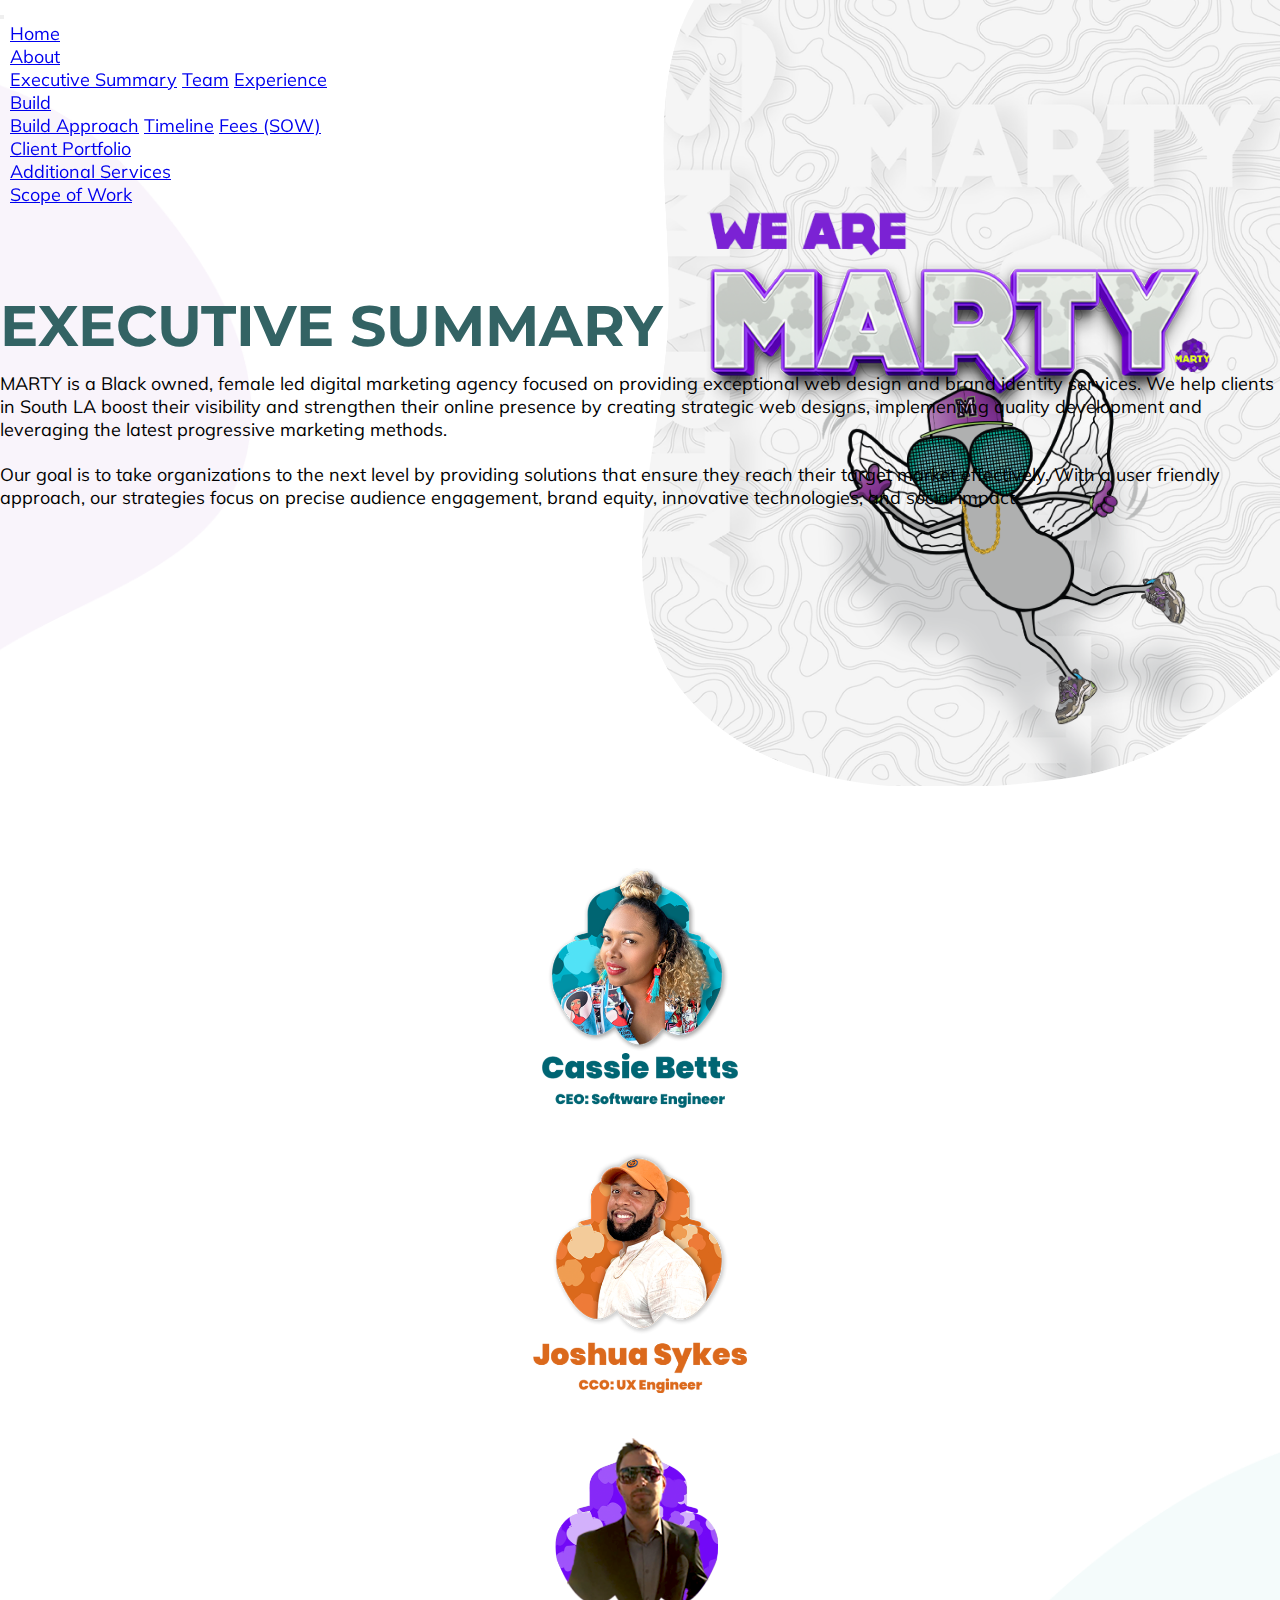
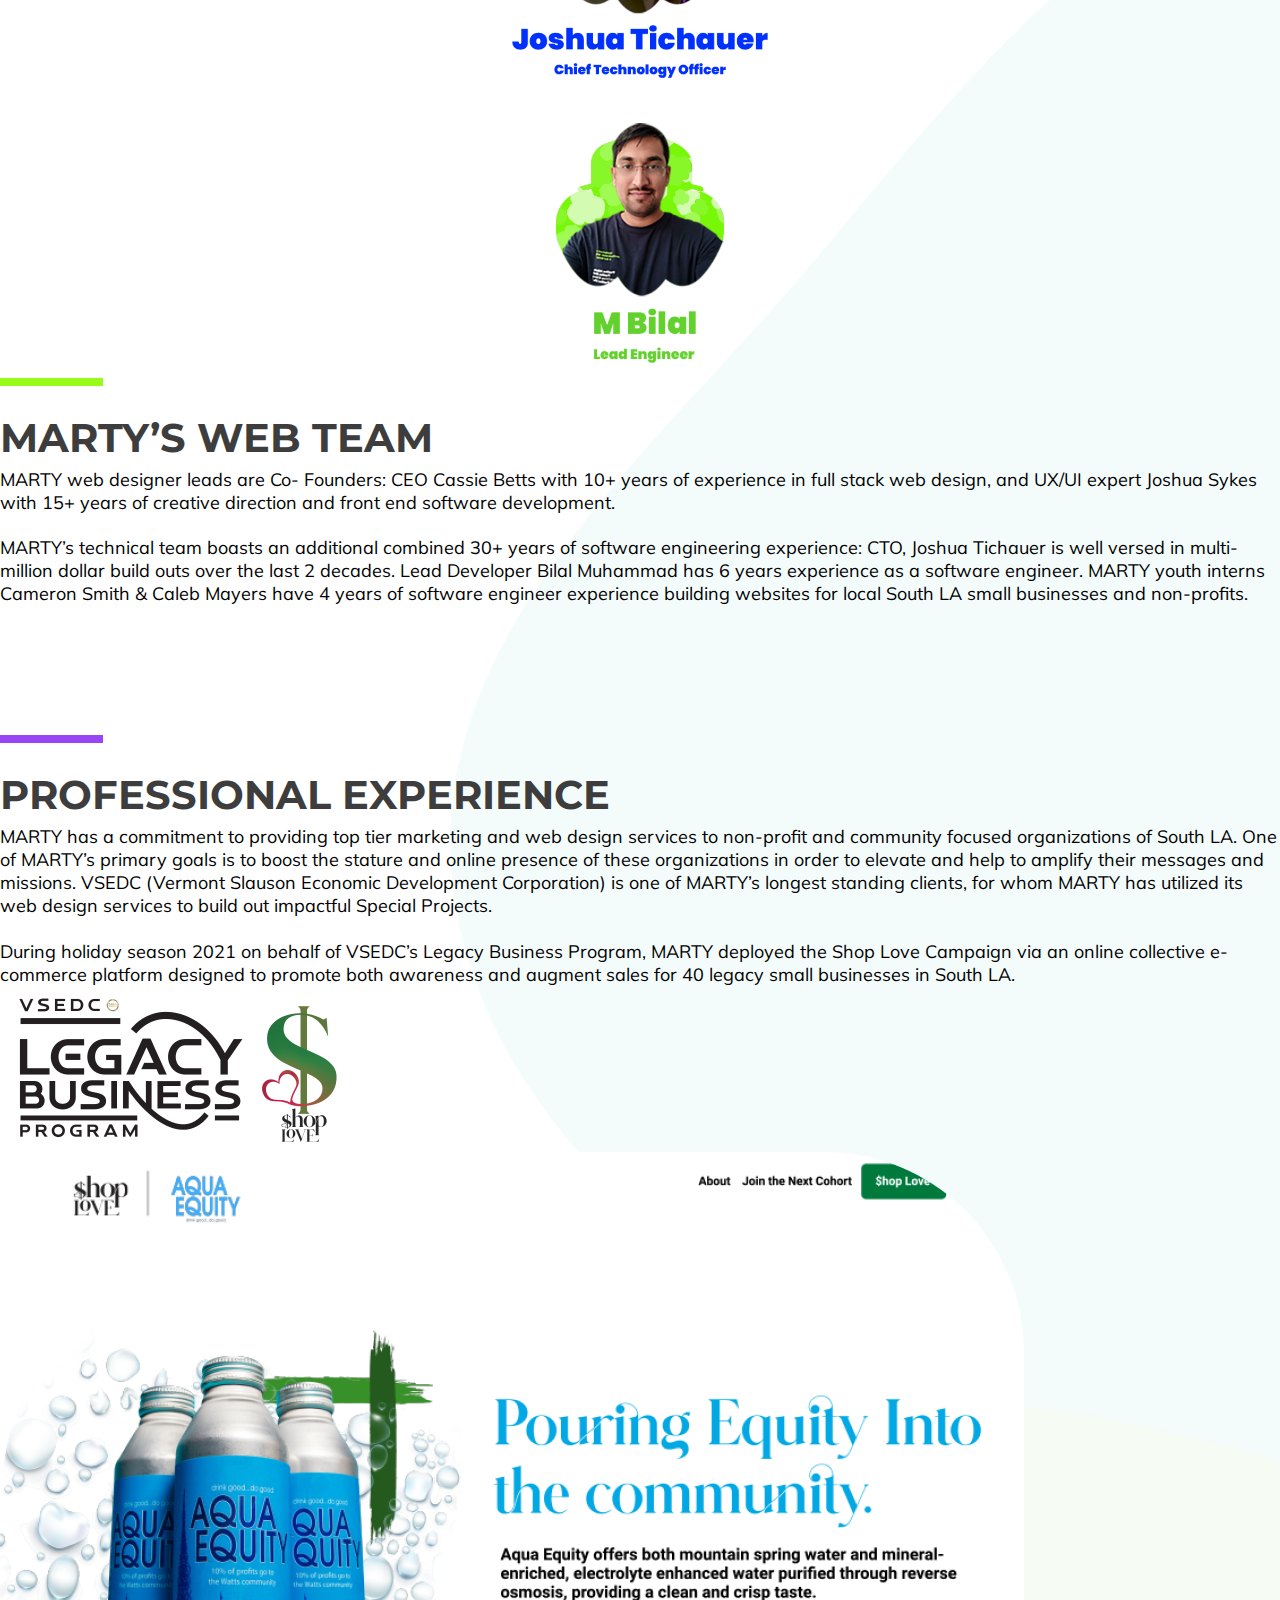
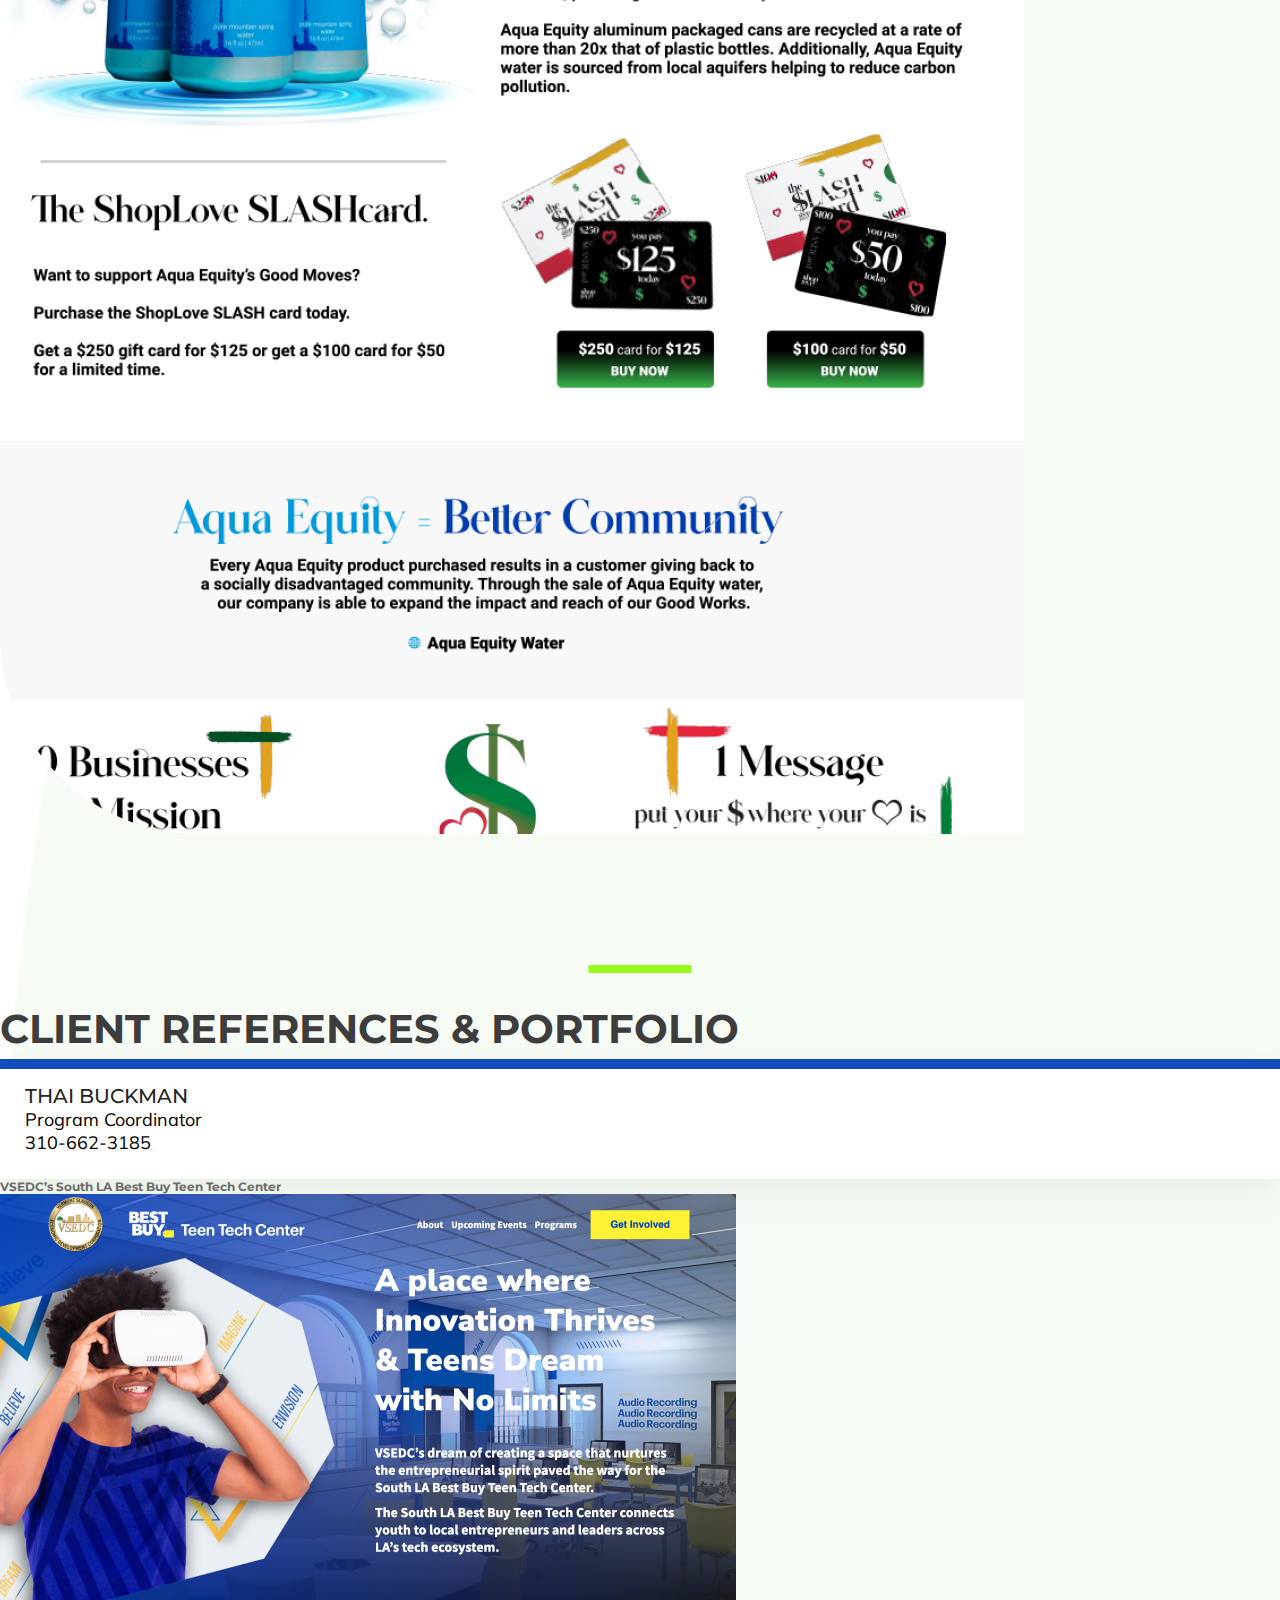
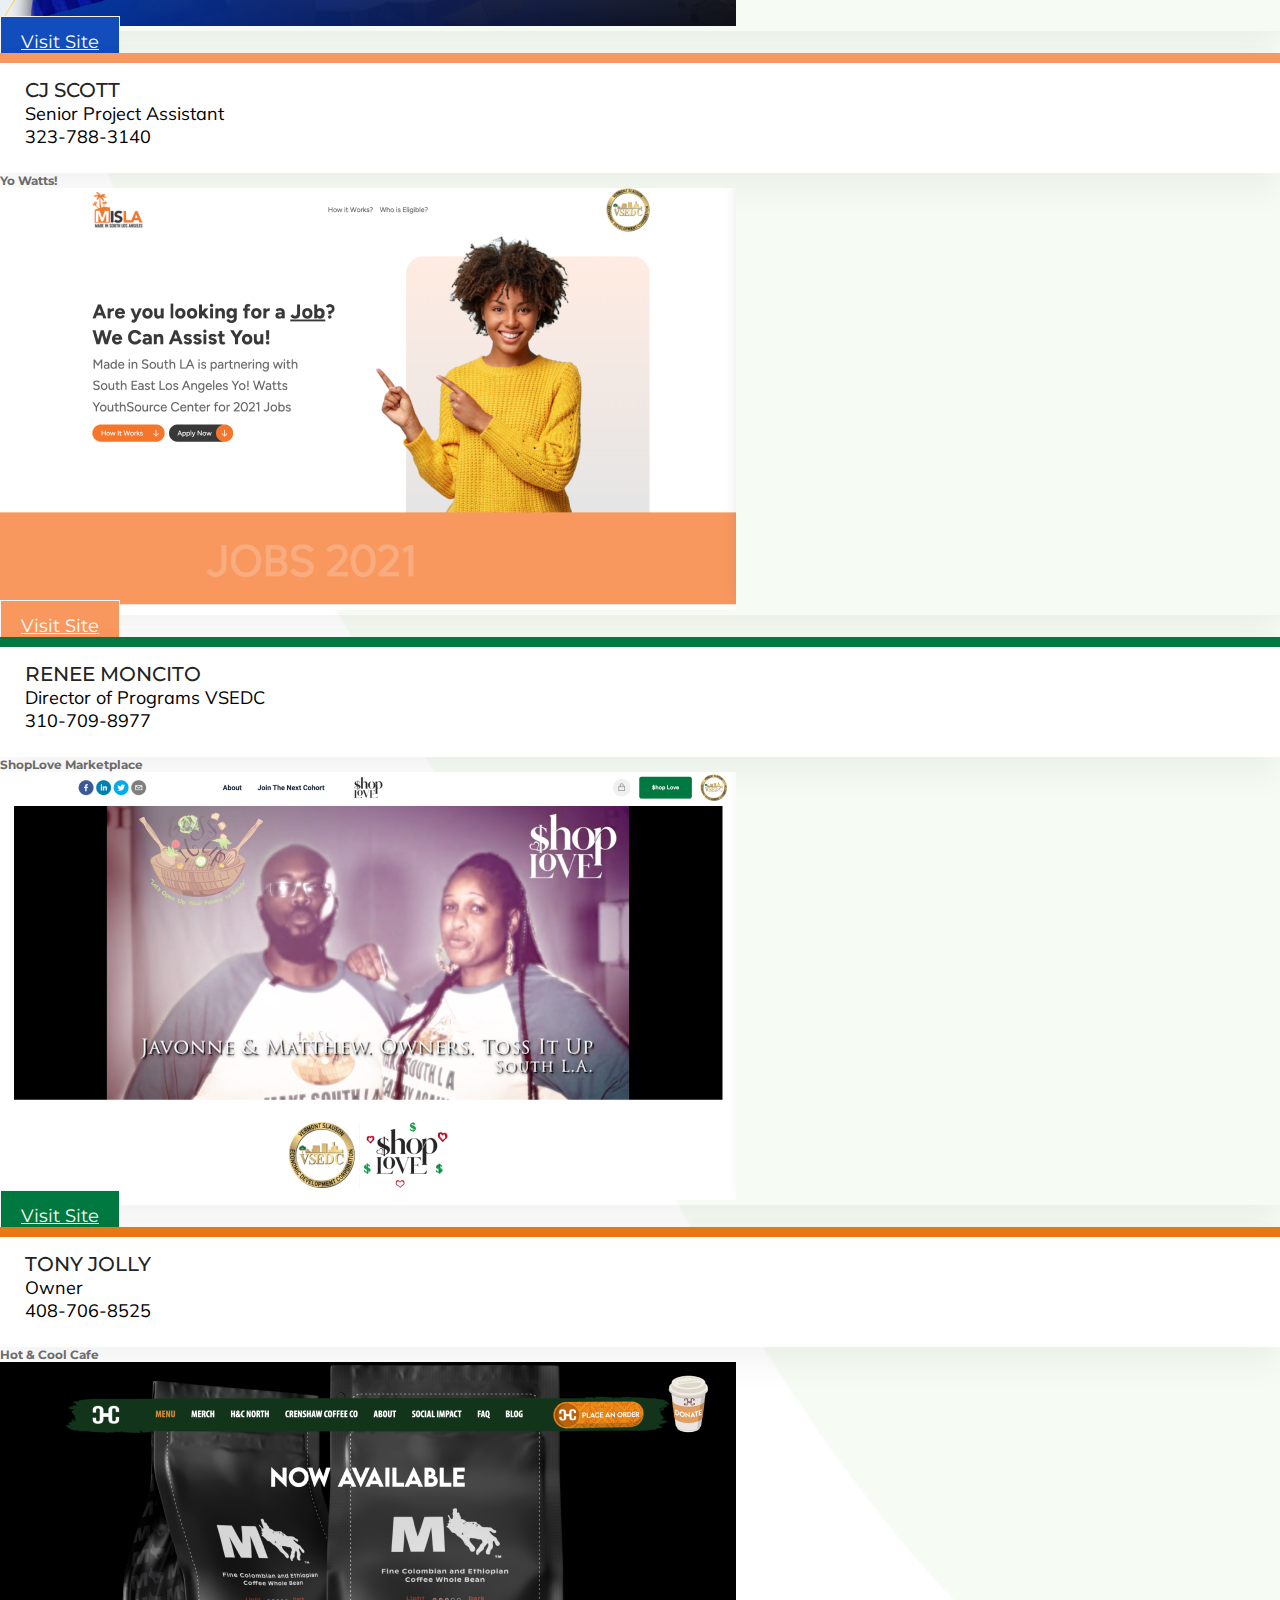
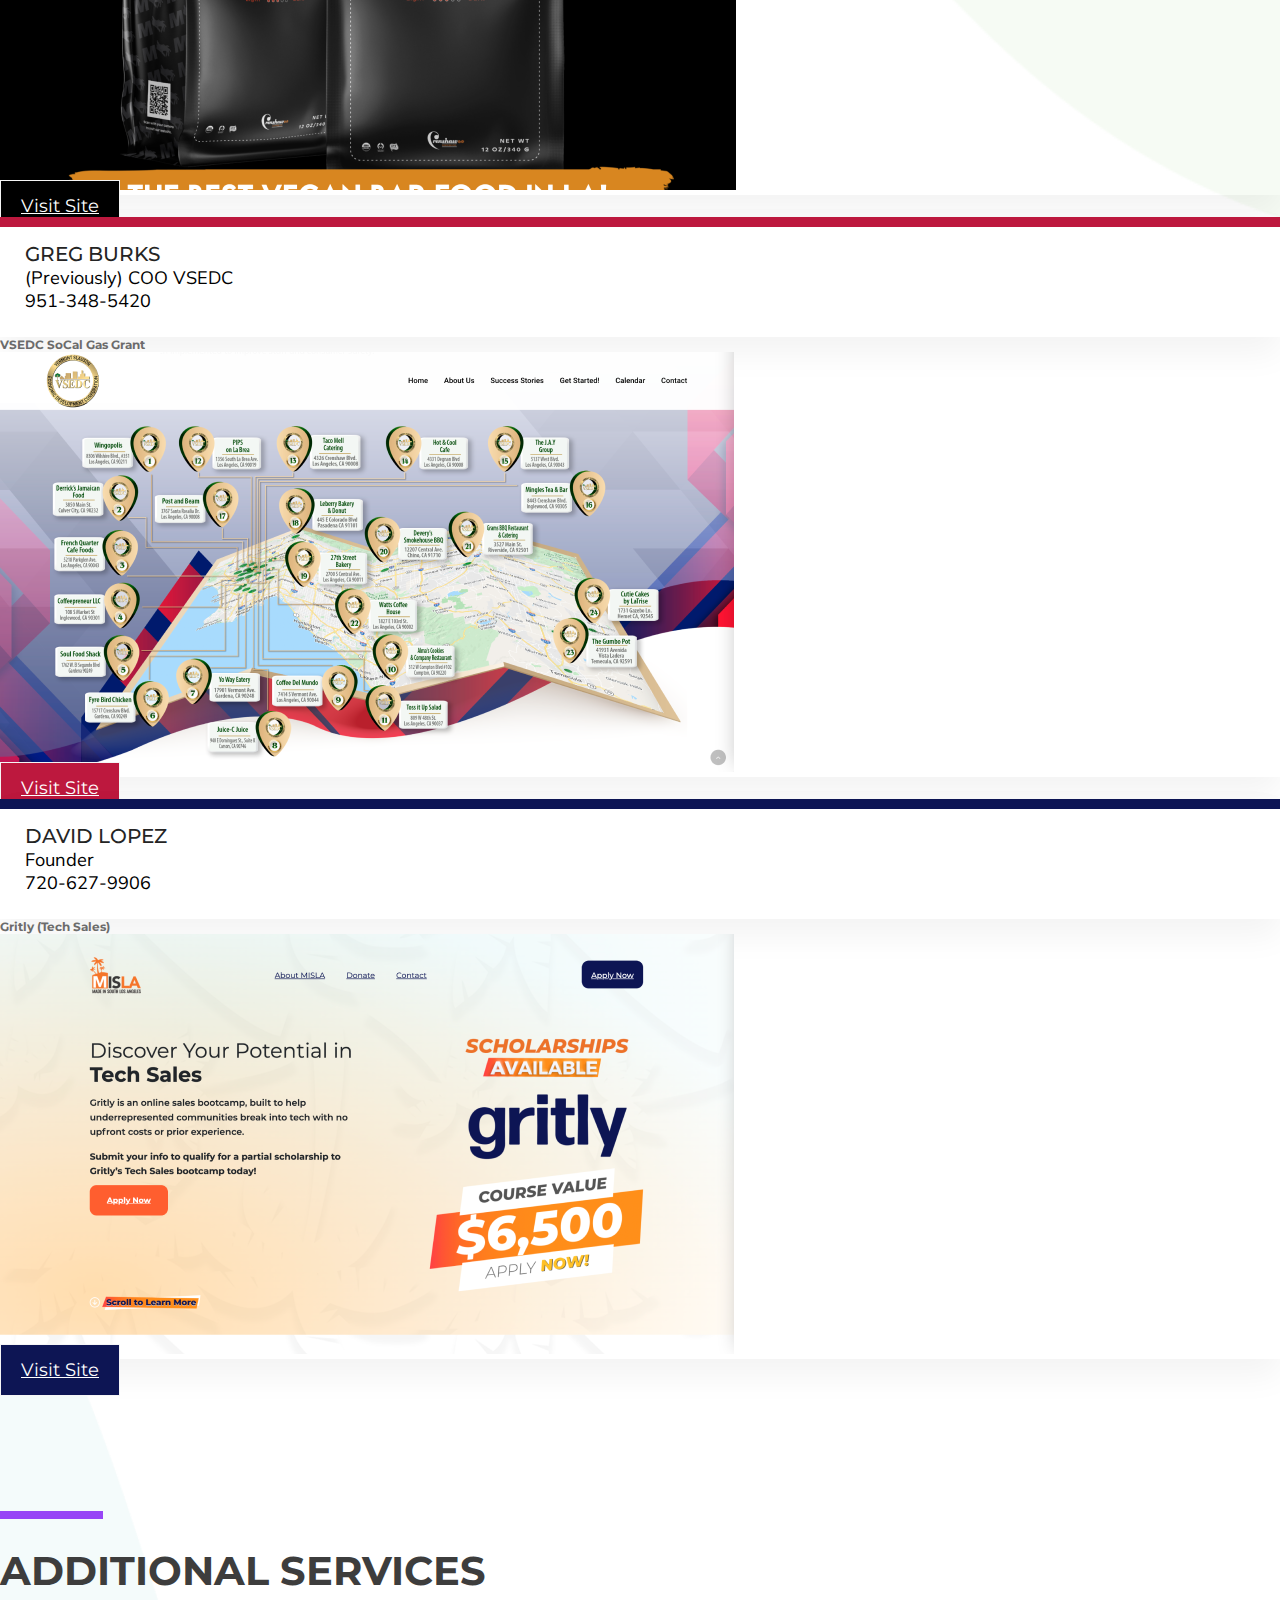
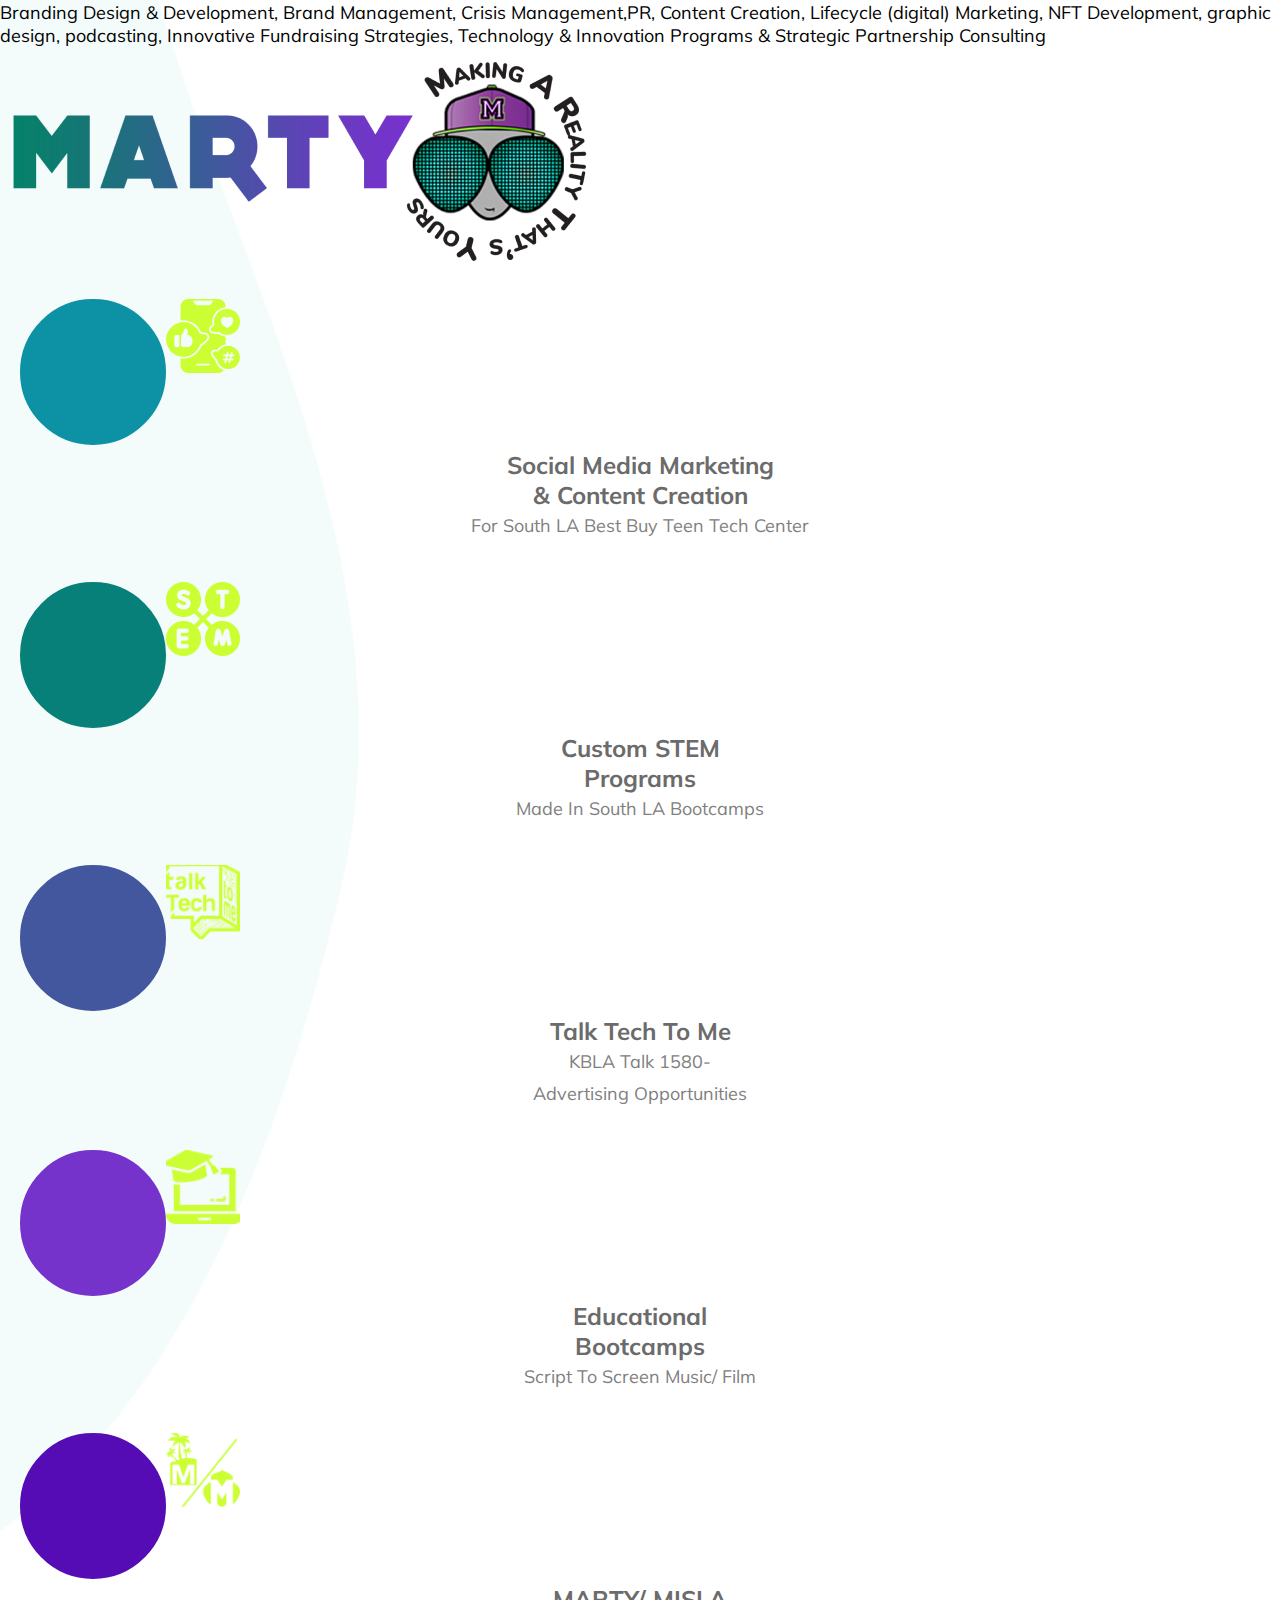
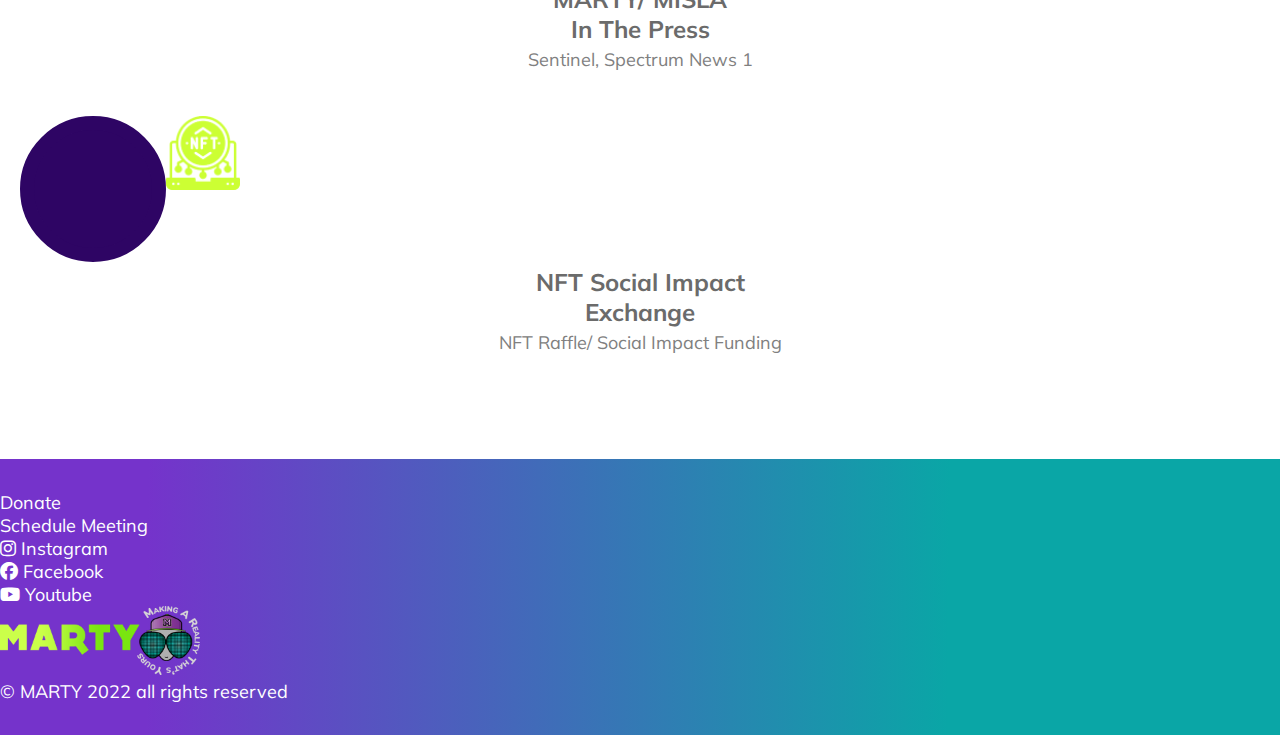
<file: index.html>
<!DOCTYPE html>
<html lang="en">
<head>
    <meta charset="UTF-8">
    <meta http-equiv="X-UA-Compatible" content="IE=edge">
    <meta name="viewport" content="width=device-width, initial-scale=1.0">
    <title>All Peoples RFP</title>
    <link rel=apple-touch-icon sizes=180x180 href=./assets/images/apple-touch-icon.png />
    <link rel=icon type=image/png sizes=32x32 href=./assets/images/favicon-32x32.png />
    <link rel=icon type=image/png sizes=16x16 href=./assets/images/favicon-16x16.png />
    <link href="https://cdn.jsdelivr.net/npm/bootstrap@5.2.0-beta1/dist/css/bootstrap.min.css" rel="stylesheet" integrity="sha384-0evHe/X+R7YkIZDRvuzKMRqM+OrBnVFBL6DOitfPri4tjfHxaWutUpFmBp4vmVor" crossorigin="anonymous">
    <link rel="preconnect" href="https://fonts.googleapis.com">
    <link rel="preconnect" href="https://fonts.gstatic.com" crossorigin>
    <link href="https://fonts.googleapis.com/css2?family=Montserrat:ital,wght@0,100;0,200;0,300;0,400;0,500;0,600;0,700;0,800;0,900;1,100;1,200;1,300;1,400;1,500;1,600;1,700;1,800;1,900&display=swap" rel="stylesheet">
    <link href="https://fonts.googleapis.com/css2?family=Mulish:ital,wght@0,200;0,300;0,400;0,500;0,600;0,700;0,800;0,900;1,200;1,300;1,400;1,500;1,600;1,700;1,800;1,900&display=swap" rel="stylesheet">
    <link rel="stylesheet" href="https://cdnjs.cloudflare.com/ajax/libs/font-awesome/6.1.1/css/all.min.css" />
    <link rel="stylesheet" href="./assets/css/style.css" />
</head>
<body>

    <div class="main">
        <header id="header" class="header">
            <div class="container">
                <nav class="navbar navbar-expand-lg navbar-light pt-5 pb-4">
                    <button class="navbar-toggler" type="button" data-toggle="collapse" data-target="#navbarNavAltMarkup" aria-controls="navbarNavAltMarkup" aria-expanded="false" aria-label="Toggle navigation">
                        <span class="navbar-toggler-icon"></span>
                    </button>
                    <div class="collapse navbar-collapse" id="navbarNavAltMarkup">
                        <ul class="navbar-nav mr-auto">
                            <li class="nav-item dropdown">
                                <a class="nav-link" href="/">
                                    Home
                                </a>
                            </li>
                            <li class="nav-item dropdown">
                                <a class="nav-link dropdown-toggle" name="about" href="#" id="navbarDropdown" role="button" data-toggle="dropdown" aria-expanded="false">
                                    About
                                </a>
                                <div class="dropdown-menu" aria-labelledby="navbarDropdown">
                                    <a class="dropdown-item" name="executive-summary" href="#executive-summary">Executive Summary</a>
                                    <a class="dropdown-item" name="team" href="#team">Team</a>
                                    <a class="dropdown-item" name="experience" href="#experience">Experience</a>
                                </div>
                            </li>
                            <li class="nav-item dropdown">
                                <a class="nav-link dropdown-toggle" name="build" href="#" id="navbarDropdown" role="button" data-toggle="dropdown" aria-expanded="false">
                                    Build
                                </a>
                                <div class="dropdown-menu" aria-labelledby="navbarDropdown">
                                    <a class="dropdown-item" name="build-approach" href="/scopeofwork#build-approach">Build Approach</a>
                                    <a class="dropdown-item" name="timeline" href="/scopeofwork#timeline">Timeline</a>
                                    <a class="dropdown-item" name="scopeofwork" href="/scopeofwork#itemized">Fees (SOW)</a>
                                </div>
                            </li>
                            <li class="nav-item">
                                <a class="nav-link" name="client-portfolio" href="#client-portfolio">Client Portfolio</a>
                            </li>
                            <li class="nav-item">
                                <a class="nav-link" name="additional-services" href="#additional-services">Additional Services</a>
                            </li>
                            <li class="nav-item">
                                <a class="nav-link" name="scopeofwork" href="/scopeofwork">Scope of Work</a>
                            </li>
                        </ul>
                    </div>
                  </nav>
            </div>
        </header>
        <div class="hero-section padding" id="executive-summary">
            <div class="container">
                <div class="row">
                    <div class="col-md-7">
                        <div class="leftSide d-flex justify-content-center flex-column">
                            <h1>Executive Summary</h1>
                            <p>
                                MARTY is a Black owned, female led digital marketing agency focused on providing exceptional web design and brand identity services. We help clients in South LA boost their visibility and strengthen their online presence by creating strategic web designs, implementing quality development and leveraging the latest progressive marketing methods. 
                            </p>
                            <br />
                           <p>
                            Our goal is to take organizations to the next level by providing solutions that ensure they reach their target market effectively.  With a user friendly approach, our strategies focus on precise audience engagement, brand equity, innovative technologies, and social impact.
<!-- Our goal is to help organizations of all types grow and prosper through effective online presence & strategies that focus on precise audience engagement, brand equity, innovative technologies, and an emphasize focus on community-based businesses. -->
                           </p>   
                        

                        </div>
                    </div>
                    <div class="col-md-5">
                        <div class="rightSide">    
                        </div>
                    </div>
                </div>
            </div>
        </div>
    </div>
    <!-- team section -->
    <div id="team" class="team-section position-relative padding d-flex justify-content-center flex-column align-items-center">
        <div class="container">
            <div class="row">
                <div class="col-md-6">
                    <div class="row">
                        <div class="col-md-6">
                            <div class="img-section team-member">
                                <img src="./assets/images/cassie.png" alt="team" class="img-responsive img-fluid"  />
                            </div>
                        </div>
                        <div class="col-md-6">
                            <div class="img-section team-member">
                                <img src="./assets/images/josh.png" alt="team" class="img-responsive img-fluid"  />
                            </div>
                        </div>
                    </div>
                    <div class="row">
                        <div class="col-md-6">
                            <div class="img-section team-member">
                                <img src="./assets/images/joshua.png" alt="team" class="img-responsive img-fluid"  />
                            </div>
                        </div>
                        <div class="col-md-6">
                            <div class="img-section team-member">
                                <img src="./assets/images/bilal.png" alt="team" class="img-responsive img-fluid"  />
                            </div>
                        </div>
                    </div>
               
                </div>
                <div class="col-md-6">
                    <div class="content-section d-flex justify-content-center flex-column h-100 align-items-start">
                        <h2 class="page-header line l-parrot">MARTY’s Web Team</h2>
                        <p>
                            ​​MARTY web designer leads are Co- Founders:
CEO Cassie Betts with 10+ years of experience in full stack 
web design, and UX/UI expert Joshua Sykes with 15+ years 
of creative direction and front end software development.
</p><br />
<p>
    MARTY’s technical team boasts an additional combined 
    30+ years of software engineering experience:
    CTO, Joshua Tichauer is well versed in multi-million dollar build outs over the last 2 decades. Lead Developer Bilal Muhammad has 6 years experience as a software engineer. MARTY youth interns Cameron Smith & Caleb Mayers have 4 years of software engineer experience building websites 
    for local South LA small businesses and non-profits.
                        </p>
                    </div>
                </div>
            </div>
        </div>
    </div>
    <!-- professional experience section -->
    <div id="experience" class="professional-section position-relative padding">
        <div class="container">
            <div class="row">
                <div class="col-md-6">
                    <div class="content-section d-flex justify-content-center flex-column h-100 align-items-start">
                        <h2 class="page-header line l-purple">Professional Experience</h2>
                        <div class="wrap-content">
                            <p>MARTY has a commitment to providing top tier marketing and web design services
                                to non-profit and community focused organizations of South LA. One of MARTY’s primary goals is to boost the stature and online presence of these organizations 
                                in order to elevate and help to amplify their messages and missions. VSEDC (Vermont Slauson Economic Development Corporation) is one of MARTY’s longest standing clients, for whom MARTY has utilized its web design services to build out impactful Special Projects.
                                <br /><br />
                                During holiday season 2021 on behalf of VSEDC’s Legacy 
                                Business Program, MARTY deployed the Shop Love 
                                Campaign via an online collective e-commerce platform 
                                designed to promote both awareness and augment sales 
                                for 40 legacy small businesses in South LA. 
                                <img src="./assets/images/shop-love-short-image.png" alt="professional video image" class="img-responsive img-fluid video-image mb-30-responsive mt-30-responsive" />
                            </p>
                        </div>
                        <div class="brands d-flex gap-5 mt-4 mb-4">
                            <img src="./assets/images/VSEDC_LegacyBusinessProgram.png" alt="vsedc logo" class="img-responsive img-fluid"/ width="253">
                            <img src="./assets/images/shop_love_LOGO_ color_black_1.png" alt="shop love logo" class="img-responsive img-fluid" width="81"/>
                        </div>
                    </div>
                </div>
                <div class="col-md-6">
                    <div class="img-section text-center mt-30-responsive mb-30-responsive">
                        <img src="./assets/images/professional-image.png" alt="team" class="img-responsive img-fluid" />
                    </div>
                </div>
            </div>
        </div>
    </div>

    <!-- client reference section -->
    <div id="client-portfolio" class="client-reference-section position-relative padding">
        <div class="container">
            <div class="row">
                <div class="col-md-12">
                    <div class="content-section d-flex justify-content-center flex-column h-100 align-items-center mb-5">
                        <h2 class="page-header line l-parrot line-center">Client References  & Portfolio</h2>
                    </div>
                </div>
            </div>
            <div class="row">
                <div class="col-md-4">
                    <div class="bbttc mb-4">
                        <div class="client-box">
                            <div class="client-box-header">
                                <h3>Thai Buckman</h3>
                                <p class="mb-0">Program Coordinator<br />310-662-3185</p>
                            </div>
                            <h6 class="client-title text-center p-3 mb-0">VSEDC’s South LA Best Buy Teen Tech Center</h6>
                            <div class="client-box-body mb-3">
                                <img src="./assets/images/BBTTC.png" alt="bbttc" class="img-responsive img-fluid w-100" />
                            </div>
                        </div>
                        <div class="client-box-footer">
                            <a href="https://www.southlatech.org/" target="_blank" rel="noopener noreferrer" class="btn ">Visit Site</a>
                        </div>
                    </div>
                </div>
                <div class="col-md-4">
                    <div class="misla-job mb-4">
                        <div class="client-box">
                            <div class="client-box-header">
                                <h3>CJ Scott</h3>
                                <p class="mb-0">Senior Project Assistant<br />323-788-3140</p>
                            </div>
                            <h6 class="client-title text-center p-3 mb-0">Yo Watts!</h6>
                            <div class="client-box-body mb-3">
                                <img src="./assets/images/misla-job.png" alt="misla job" class="img-responsive img-fluid w-100" />
                            </div>
                        </div>
                        <div class="client-box-footer">
                            <a href="https://misla.org/html/YoWatts-internship" target="_blank" rel="noopener noreferrer" class="btn ">Visit Site</a>
                        </div>
                    </div>
                </div>
                <div class="col-md-4">
                    <div class="shop-love mb-4">
                        <div class="client-box ">
                            <div class="client-box-header">
                                <h3>Renee Moncito</h3>
                                <p class="mb-0">Director of Programs VSEDC<br />310-709-8977</p>
                            </div>
                            <h6 class="client-title text-center p-3 mb-0">ShopLove Marketplace</h6>
                            <div class="client-box-body mb-3">
                                <img src="./assets/images/shop-love.png" alt="shop love" class="img-responsive img-fluid w-100" />
                            </div>
                        </div>
                        <div class="client-box-footer">
                            <a href="https://shoplove.marty.world/" target="_blank" rel="noopener noreferrer" class="btn ">Visit Site</a>
                        </div>
                    </div>
                </div>
                <div class="col-md-4">
                    <div class="hot-and-cool mb-4">
                        <div class="client-box">
                            <div class="client-box-header">
                                <h3>Tony Jolly</h3>
                                <p class="mb-0">Owner<br />408-706-8525</p>
                            </div>
                            <h6 class="client-title text-center p-3 mb-0">Hot & Cool Cafe</h6>
                            <div class="client-box-body mb-3">
                                <img src="./assets/images/hot-and-cool.png" alt="hot and cool" class="img-responsive img-fluid w-100" />
                            </div>
                        </div>
                        <div class="client-box-footer">
                            <a href="https://hotandcoolcafe.com/" target="_blank" rel="noopener noreferrer" class="btn">Visit Site</a>
                        </div>
                    </div>
                </div>
                <div class="col-md-4">
                    <div class="vsedc-sgg mb-4">
                        <div class="client-box">
                            <div class="client-box-header">
                                <h3>Greg Burks</h3>
                                <p class="mb-0">(Previously) COO VSEDC<br />951-348-5420</p>
                            </div>
                            <h6 class="client-title text-center p-3 mb-0">VSEDC SoCal Gas Grant</h6>
                            <div class="client-box-body mb-3">
                                <img src="./assets/images/vsedc-sgg.png" alt="vsedc-sgg" class="img-responsive img-fluid w-100" />
                            </div>
                        </div>
                        <div class="client-box-footer">
                            <a href="https://vsedc.org/socalgasgrant/" target="_blank" rel="noopener noreferrer" class="btn ">Visit Site</a>
                        </div>
                    </div>
                </div>
                <div class="col-md-4">
                    <div class="gritly mb-4">
                        <div class="client-box">
                            <div class="client-box-header">
                                <h3>David Lopez</h3>
                                <p class="mb-0">Founder<br />720-627-9906</p>
                            </div>
                            <h6 class="client-title text-center p-3 mb-0">Gritly (Tech Sales)</h6>
                            <div class="client-box-body mb-3">
                                <img src="./assets/images/gritly.png" alt="gritly" class="img-responsive img-fluid w-100" />
                            </div>
                        </div>
                        <div class="client-box-footer">
                            <a href="https://misla.org/html/techsales" target="_blank" rel="noopener noreferrer" class="btn">Visit Site</a>
                        </div>
                    </div>
                </div>
            </div>
        </div>
    </div>
    <!-- additional services section experience section -->
    <div id="additional-services" class="additional-services-section position-relative padding">
        <div class="container">
            <div class="row mb-4">
                <div class="col-md-6">
                    <div class="content-section d-flex justify-content-center flex-column h-100 align-items-start">
                        <h2 class="page-header line l-purple">Additional Services</h2>
                        <div class="wrap-content">
                            <p>Branding Design & Development, Brand Management, Crisis Management,PR, Content Creation, Lifecycle (digital) Marketing, NFT Development, graphic design, podcasting, Innovative Fundraising Strategies, Technology & Innovation Programs & Strategic Partnership Consulting</p>
                        </div>
                    </div>
                </div>
                <div class="col-md-6">
                    <div class="img-section text-center mt-30-responsive mb-30-responsive">
                        <img src="./assets/images/MARTY_LOGO_light backgrtound 1.png" alt="marty" class="img-responsive img-fluid" />
                    </div>
                </div>
            </div>
            <div class="row mt-4 mb-4">
                <div class="col-md-4">
                    <div class="service-box text-center">
                        <a href="https://www.instagram.com/southlatech/" target="_blank" rel="noopener noreferrer">
                            <div class="service-image smm-cc d-flex justify-content-center align-items-center">
                                <img src="./assets/images/smm-cc.png" alt="smm-cc icon" class="img-responsive img-fluid" />
                                <span class="img-overlay"></span>
                            </div>
                        </a>
                        <h4 class="service-heading mt-4">Social Media Marketing <br /> & Content Creation</h4>
                        <p>for South LA Best Buy Teen Tech Center</p>
                    </div>
                </div>
                <div class="col-md-4">
                    <div class="service-box text-center">
                        <a href="https://drive.google.com/file/d/1lyWYmoEPeGEfubu7T8SfYtmaIyqJi2gs/view" target="_blank" rel="noopener noreferrer">
                            <div class="service-image custom-stem d-flex justify-content-center align-items-center">
                                <img src="./assets/images/custom-stem.png" alt="custom stem icon" class="img-responsive img-fluid" />
                                <span class="img-overlay"></span>
                            </div>
                        </a>
                        <h4 class="service-heading mt-4">Custom STEM <br /> Programs</h4>
                        <p>Made In South LA Bootcamps</p>
                    </div>
                </div>
                <div class="col-md-4">
                    <div class="service-box text-center">
                        <a href="https://drive.google.com/file/d/1OPEpwYY6u-nYlpg1HR8LgIUO41W5cypj/view" target="_blank" rel="noopener noreferrer">
                            <div class="service-image tech-talk d-flex justify-content-center align-items-center">
                                <img src="./assets/images/tech-talk.png" alt="tech talk icon" class="img-responsive img-fluid" />
                                <span class="img-overlay"></span>
                            </div>
                        </a>
                        <h4 class="service-heading mt-4">Talk Tech To Me</h4>
                        <p>KBLA Talk 1580- <br />
                            Advertising Opportunities</p>
                    </div>
                </div>
                <div class="col-md-4">
                    <div class="service-box text-center">
                        <a href="https://docs.google.com/forms/d/e/1FAIpQLSeRswt7SIoenESQhEnOLXDQZAaCR-Rbtokn_bTYO-vToxkgew/viewform" target="_blank" rel="noopener noreferrer">
                            <div class="service-image educational-bootcamps d-flex justify-content-center align-items-center">
                                <img src="./assets/images/educational-bootcamps.png" alt="educational bootcamp icon" class="img-responsive img-fluid" />
                                <span class="img-overlay"></span>
                            </div>
                        </a>
                        <h4 class="service-heading mt-4">Educational <br /> Bootcamps</h4>
                        <p>Script to Screen Music/ Film</p>
                    </div>
                </div>
                <div class="col-md-4">
                    <div class="service-box text-center">
                        <a href="https://spectrumnews1.com/ca/la-west/human-interest/2022/06/02/new-center-prepares-south-la-teens-for-tech-reliant-careers-" target="_blank" rel="noopener noreferrer">
                            <div class="service-image marty-misla d-flex justify-content-center align-items-center">
                                <img src="./assets/images/marty-misla.png" alt="marty-misla icon" class="img-responsive img-fluid" />
                                <span class="img-overlay"></span>
                            </div>
                        </a>
                        <h4 class="service-heading mt-4">MARTY/ MISLA 
                            <br /> in the press</h4>
                        <p>Sentinel, Spectrum News 1</p>
                    </div>
                </div>
                <div class="col-md-4">
                    <div class="service-box text-center">
                        <a href="https://www.figma.com/file/wEEmORFdNhdRcOT8gyx0EV/MARTY-NFT-EXCHANGE-(Copy)?node-id=444%3A4" target="_blank" rel="noopener noreferrer">
                            <div class="service-image nft-social-impact d-flex justify-content-center align-items-center">
                                <img src="./assets/images/nft-social-impact.png" alt="nft-social-impact icon" class="img-responsive img-fluid" />
                                <span class="img-overlay"></span>
                            </div>
                        </a>
                        <h4 class="service-heading mt-4">NFT Social Impact<br />
                            Exchange </h4>
                        <p>NFT Raffle/ Social Impact Funding</p>
                    </div>
                </div>
            </div>
        </div>
    </div>
    <!-- footer section -->
    <footer class="footer-section position-relative">
        <div class="container">
            <div class="row">
                <div class="col-md-7">
                    <div class="leftSide h-100">
                        <ul class="nav d-flex align-items-center h-100">
                            <li class="nav-item"><a href="https://marty.world/#donate" target="_blank" rel="noopener noreferrer" class="nav-link">Donate</a></li>
                            <li class="nav-item"><a href="https://calendly.com/martyw0rld/30min?back=1&month=2022-06" target="_blank" rel="noopener noreferrer" class="nav-link">Schedule Meeting</a></li>
                            <li class="nav-item"><a href="https://www.instagram.com/marty.w0rld/" target="_blank" rel="noopener noreferrer" class="nav-link">
                                <i class="fa-brands fa-instagram"></i>
                                Instagram
                            </a></li>
                            <li class="nav-item"><a href="https://www.facebook.com/martyw0rld/" target="_blank" rel="noopener noreferrer" class="nav-link">
                                <i class="fa-brands fa-facebook"></i>
                                Facebook
                            </a></li>
                            <li class="nav-item"><a href="https://youtube.com/channel/UC1tt-fn3rdTXJN2LkGgCtrw" target="_blank" rel="noopener noreferrer" class="nav-link">
                                <i class="fa-brands fa-youtube"></i>
                                Youtube
                            </a></li>
                        </ul>
                    </div>
                </div>
                <div class="col-md-5">
                    <div class="rightSide d-flex align-items-center gap-4 mt-30-responsive">
                        <a href="https://marty.world" target="_blank" rel="noopener noreferrer"><img src="./assets/images/marty-footer-logo.png" alt="marty logo" class="img-responsive img-fluid mr-3" /></a>
                        <p class="mb-0 mt-30-responsive">© MARTY 2022 all rights reserved</p>
                    </div>
                </div>
            </div>
        </div>
    </footer>
    <script src="https://cdn.jsdelivr.net/npm/jquery@3.5.1/dist/jquery.slim.min.js" integrity="sha384-DfXdz2htPH0lsSSs5nCTpuj/zy4C+OGpamoFVy38MVBnE+IbbVYUew+OrCXaRkfj" crossorigin="anonymous"></script>
    <script src="https://cdn.jsdelivr.net/npm/popper.js@1.16.1/dist/umd/popper.min.js" integrity="sha384-9/reFTGAW83EW2RDu2S0VKaIzap3H66lZH81PoYlFhbGU+6BZp6G7niu735Sk7lN" crossorigin="anonymous"></script>
    <script src="https://cdn.jsdelivr.net/npm/bootstrap@4.6.1/dist/js/bootstrap.min.js" integrity="sha384-VHvPCCyXqtD5DqJeNxl2dtTyhF78xXNXdkwX1CZeRusQfRKp+tA7hAShOK/B/fQ2" crossorigin="anonymous"></script>
    <script>
        $(window).scroll(function(){
            var sticky = $('.header'),
            scroll = $(window).scrollTop();
            if (scroll >= 100) sticky.addClass('fixed');
            else sticky.removeClass('fixed');
        });
        if (window.innerWidth !== undefined && window.innerWidth < 767) {
            $('.nav-item').on('click', function(event) {
                console.log(event.target, 'Nav item');
                if (!event.target.classList.contains('dropdown-toggle')) {
                    let navbarToggler = $('.navbar-toggler');
                    if (navbarToggler.hasClass('collapsed')) {
                        navbarToggler.remove('collapsed');
                    } else {
                        navbarToggler.addClass('collapsed');
                    }
                    let navbarCollapse = $('.navbar-collapse');
                    if (navbarCollapse.hasClass('show')) {
                        navbarCollapse.addClass('collapsing');
                        setTimeout(() => {
                            navbarCollapse.removeClass('collapsing')
                            navbarCollapse.removeClass('show')
                        }, 200);
                    } else {
                        navbarCollapse.addClass('collapsing');
                        setTimeout(() => {
                            navbarCollapse.removeClass('collapsing')
                            navbarCollapse.addClass('show')
                        }, 200);
                    }
                    event.stopPropagation();
                }
            });
        }
        $('.nav-item').on('click', function(event) {
            let links = document.getElementsByClassName("nav-link");
            let dropdownLinks = document.getElementsByClassName("dropdown-item");
            if (!event.target.classList.contains('dropdown-toggle')) {
                activeNavbarItem(links, event);
            }
            if (!event.target.classList.contains('dropdown-toggle')) {
                activeNavbarItem(dropdownLinks, event);
            }
        });
        function activeNavbarItem(elements, event) {
            for (let j = 0; j < elements.length; j++) {
                let $this = elements[j];
                let hrefUrl = $this.getAttribute('href').split('#')[$this.getAttribute('href').split('#').length - 1];
                let nameValue = event.target.getAttribute('name');
                if(hrefUrl === nameValue) {
                    if (!$this.classList.contains('active')) {
                        $this.classList.add('active');
                    }
                } else {
                    $this.classList.remove('active');
                }
            }
        }
        $(function() {
            let links = document.getElementsByClassName("nav-link");
            let dropdownLinks = document.getElementsByClassName("dropdown-item");
            let nameValue = location.hash.split('#')[location.hash.split('#').length - 1];
            onloadActiveNavbarItem(links, nameValue);
            onloadActiveNavbarItem(dropdownLinks, nameValue);
            if (nameValue !== '') {
                window.scrollTo(0, $('#'+ nameValue).offset().top);
            }
        });
        function onloadActiveNavbarItem(elements, nameValue) {
            for (let j = 0; j < elements.length; j++) {
                let $this = elements[j];
                $this.blur();
                let hrefUrl = $this.getAttribute('href').split('#')[$this.getAttribute('href').split('#').length - 1];
                if (nameValue !== '') {
                    if(hrefUrl === nameValue) {
                        if (!$this.classList.contains('active')) {
                            $this.classList.add('active');
                        }
                    } else {
                        $this.classList.remove('active');
                    }
                }
            }
            // $('body').animate({
            
            // }, 'slow');
        }
        function onElementFocused(e)
        {
            if (e && e.target) {
                document.activeElement.blur();
                // document.activeElement = e.target == document ? null : e.target;
            }
        }
        if (document.addEventListener) {
            document.addEventListener("focus", onElementFocused, true);
        }
    </script>
</body>
</html>
</file>
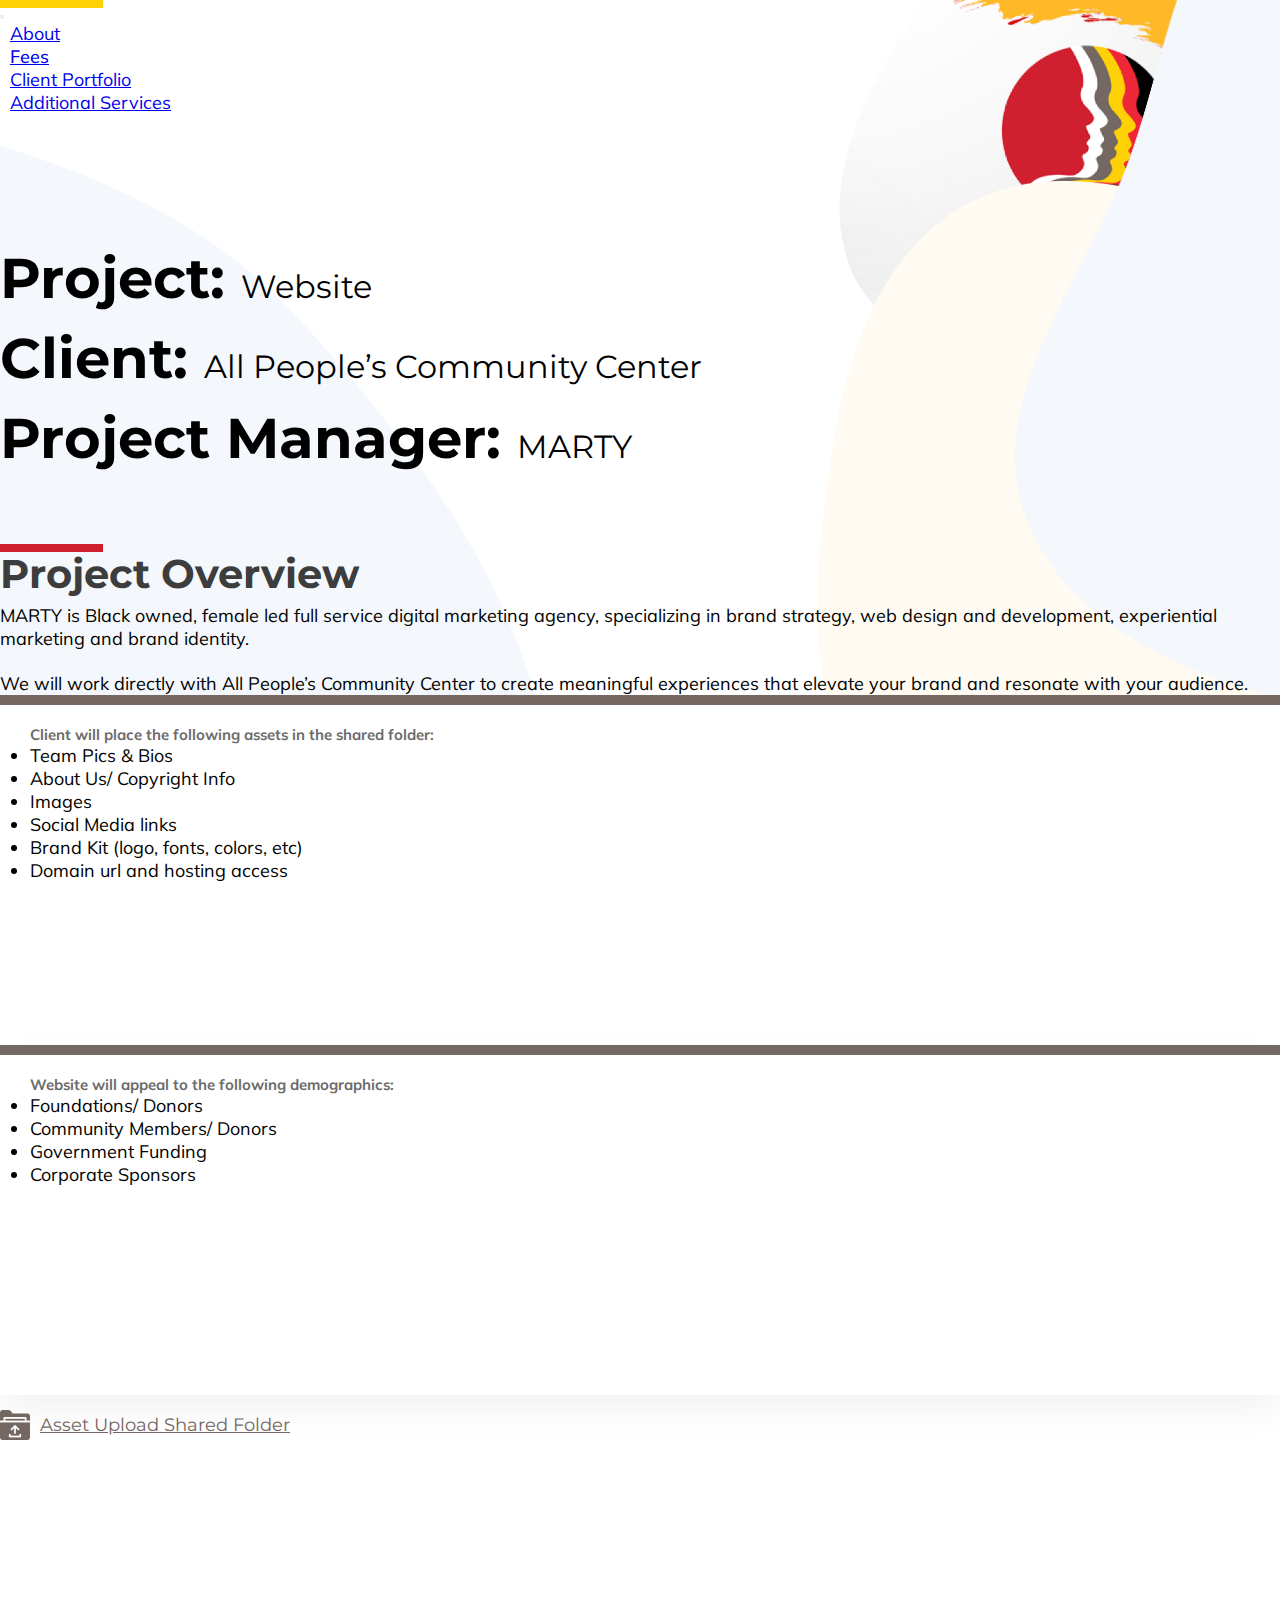
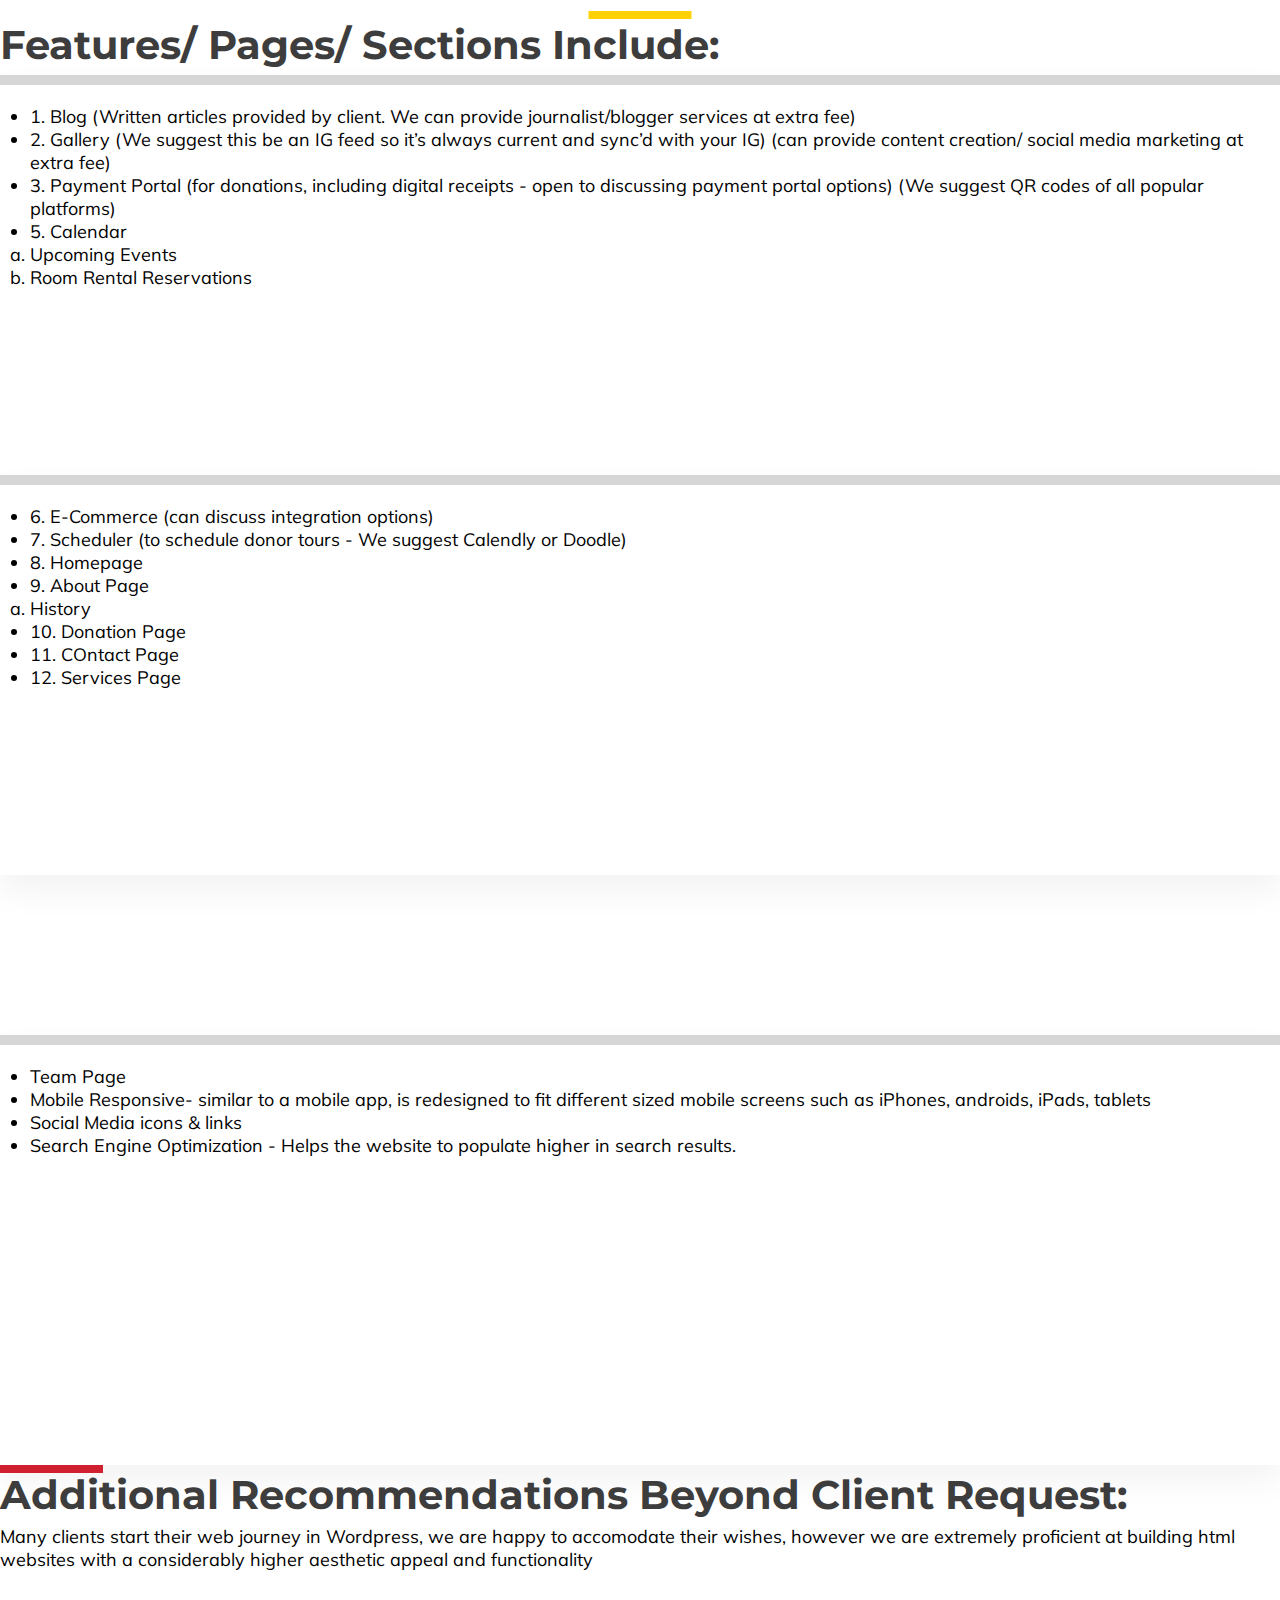
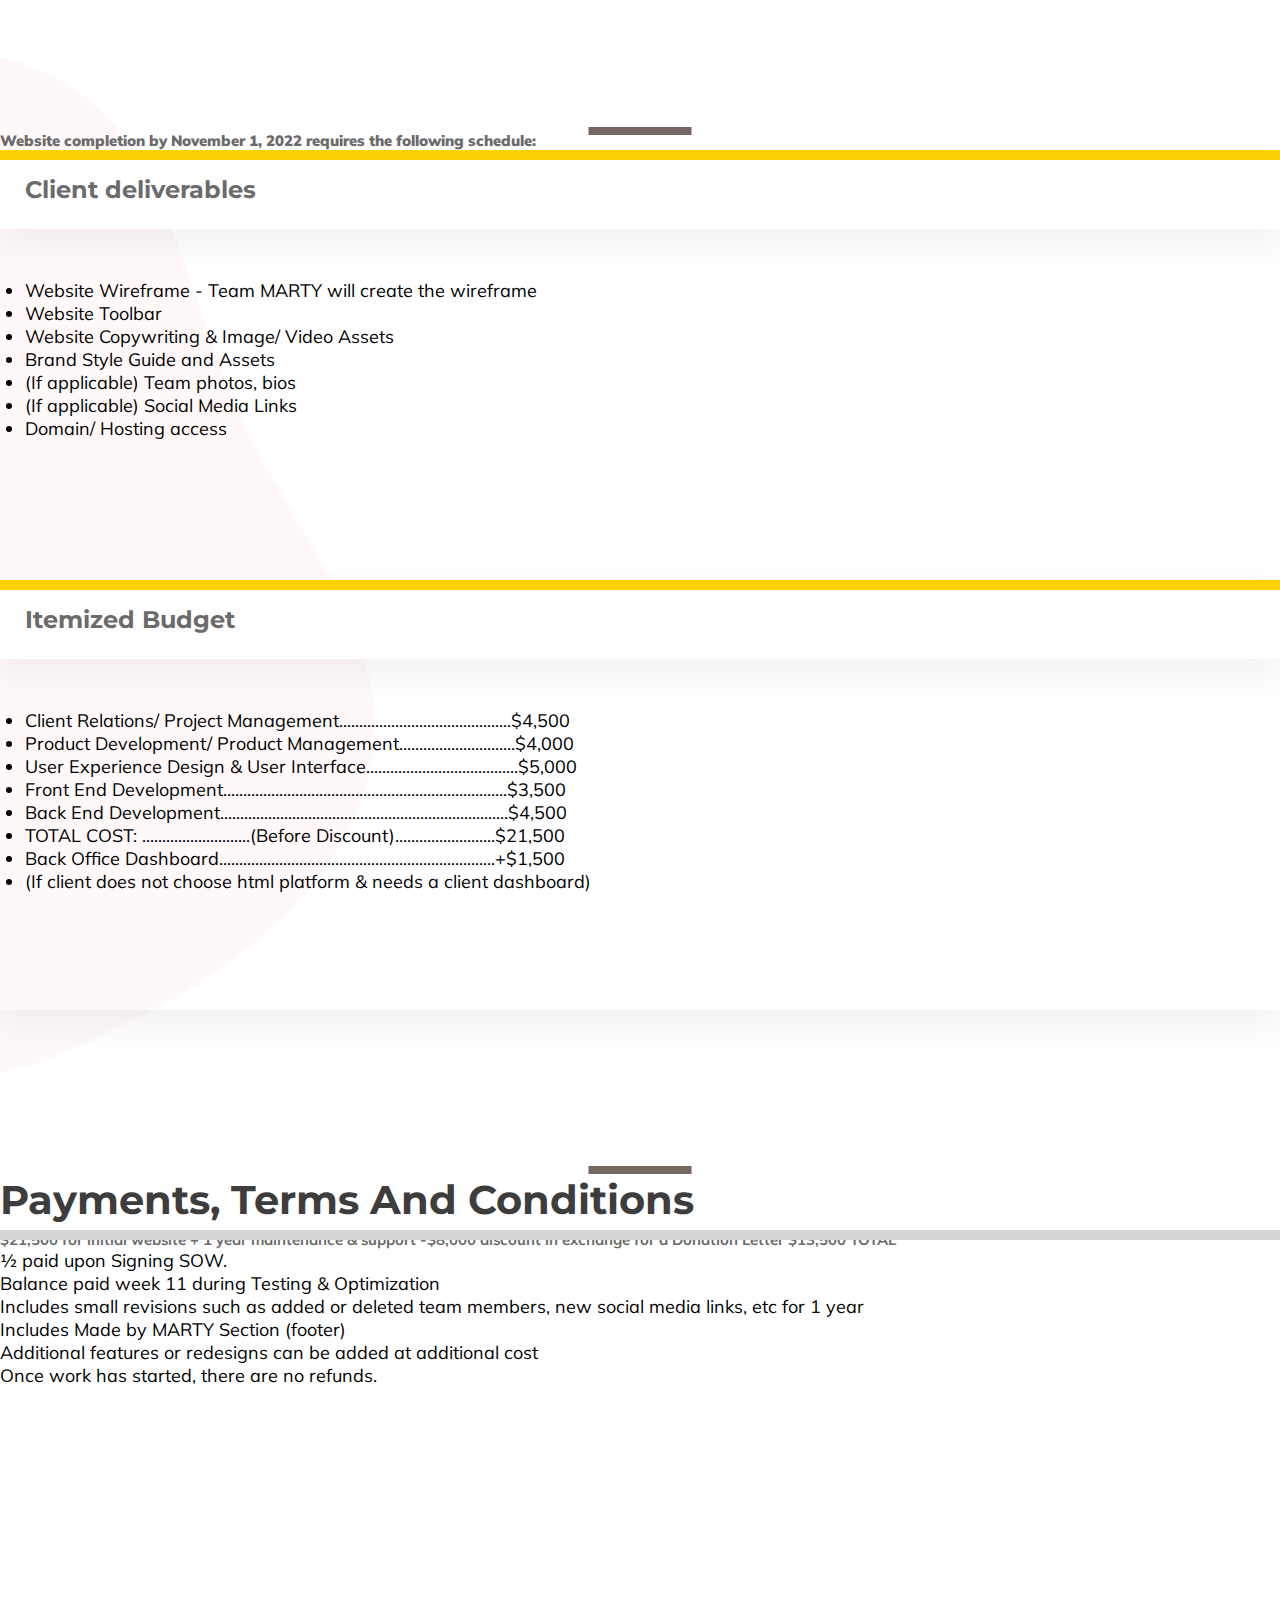
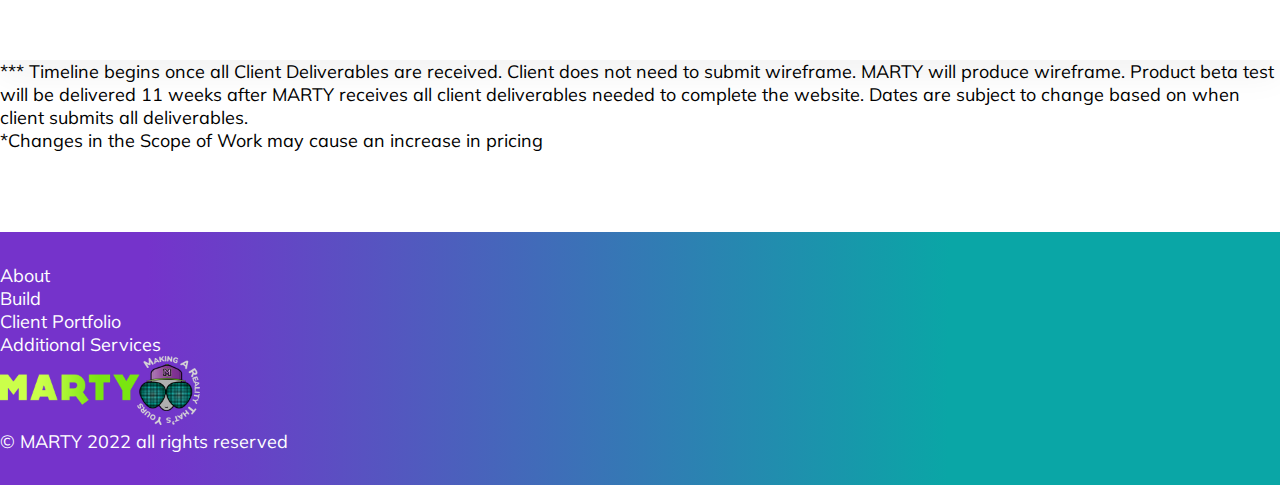
<file: fees.html>
<!DOCTYPE html>
<html lang="en">
<head>
    <meta charset="UTF-8">
    <meta http-equiv="X-UA-Compatible" content="IE=edge">
    <meta name="viewport" content="width=device-width, initial-scale=1.0">
    <title>Marty New Landing Page</title>    
    <link href="https://cdn.jsdelivr.net/npm/bootstrap@5.2.0-beta1/dist/css/bootstrap.min.css" rel="stylesheet" integrity="sha384-0evHe/X+R7YkIZDRvuzKMRqM+OrBnVFBL6DOitfPri4tjfHxaWutUpFmBp4vmVor" crossorigin="anonymous">
    <link rel="preconnect" href="https://fonts.googleapis.com">
    <link rel="preconnect" href="https://fonts.gstatic.com" crossorigin>
    <link href="https://fonts.googleapis.com/css2?family=Montserrat:ital,wght@0,100;0,200;0,300;0,400;0,500;0,600;0,700;0,800;0,900;1,100;1,200;1,300;1,400;1,500;1,600;1,700;1,800;1,900&display=swap" rel="stylesheet">
    <link href="https://fonts.googleapis.com/css2?family=Mulish:ital,wght@0,200;0,300;0,400;0,500;0,600;0,700;0,800;0,900;1,200;1,300;1,400;1,500;1,600;1,700;1,800;1,900&display=swap" rel="stylesheet">
    <link rel="stylesheet" href="https://cdnjs.cloudflare.com/ajax/libs/font-awesome/6.1.1/css/all.min.css" />
    <link rel="stylesheet" href="./assets/css/style.css" />
</head>
<body class="fees">

    <div class="main-fees">
        <header>
            <div class="container">
                <nav class="navbar navbar-expand-lg navbar-light pt-5 pb-4">
                    <button class="navbar-toggler" type="button" data-toggle="collapse" data-target="#navbarNavAltMarkup" aria-controls="navbarNavAltMarkup" aria-expanded="false" aria-label="Toggle navigation">
                        <span class="navbar-toggler-icon"></span>
                    </button>
                    <div class="collapse navbar-collapse" id="navbarNavAltMarkup">
                        <ul class="navbar-nav mr-auto">
                            <li class="nav-item">
                                <a class="nav-link" href="index.html">
                                    About
                                </a>
                                <!-- <div class="dropdown-menu" aria-labelledby="navbarDropdown">
                                    <a class="dropdown-item" href="index.html">Executive Summary</a>
                                    <a class="dropdown-item" href="#">Team</a>
                                    <a class="dropdown-item" href="#">Experience</a>
                                </div> -->
                            </li>
                            <li class="nav-item">
                                <a class="nav-link active" href="fees.html">
                                    Fees
                                </a>
                                <!-- <div class="dropdown-menu" aria-labelledby="navbarDropdown">
                                    <a class="dropdown-item" href="#">Build Approach</a>
                                    <a class="dropdown-item" href="#">Timeline</a>
                                    <a class="dropdown-item" href="/fee.html">Fees</a>
                                </div> -->
                            </li>
                            <li class="nav-item">
                                <a class="nav-link" href="#">Client Portfolio</a>
                            </li>
                            <li class="nav-item">
                                <a class="nav-link" href="#">Additional Services</a>
                            </li>
                          </ul>
                    </div>
                  </nav>
            </div>
        </header>
        <div class="hero-section padding">
            <div class="container">
                <br />
                <br />
                <div class="row">
                    <div class="col-md-7">
                        <div class="leftSide d-flex justify-content-center flex-column mt-5 mb-5">
                            <h1 class="title line l-yellow position-relative pt-4">Project: <span class="sub-title">Website</span></h1>
                            <h1 class="title">Client: <span class="sub-title">All People’s Community Center</span></h1>
                            <h1 class="title mb-5">Project Manager: <span class="sub-title">MARTY</span></h1>
                        </div>
                    </div>
                    <div class="col-md-5">
                        <div class="rightSide">    
                        </div>
                    </div>
                </div>
                <br />
                <br />
                <br />
                <div class="row">
                    <div class="col-md-4">
                        <div class="content-section mb-5">
                            <h2 class="page-header line l-red pt-4">Project Overview</h2>
                        </div>
                        <p>MARTY is Black owned, female led full service digital marketing agency, specializing in 
                            brand strategy, web design and development, experiential marketing and brand identity.  
                            </p><br /><p>
                            We will work directly with All People’s Community Center to create meaningful experiences that elevate your brand and 
                            resonate with your audience.</p>
                    </div>
                    <div class="col-md-4">
                        <div class="list-box mt-30-responsive mb-30-responsive">
                            <h5 class="mb-3">Client will place the following assets in the shared folder:</h5>
                            <ul class="mb-0">
                                <li>Team Pics & Bios</li>
                                <li>About Us/ Copyright Info</li>
                                <li>Images</li>
                                <li>Social Media links</li>
                                <li>Brand Kit (logo, fonts, colors, etc)</li>
                                <li>Domain url and hosting access</li>
                            </ul>
                        </div>
                    </div>
                    <div class="col-md-4">
                        <div class="list-box mt-30-responsive mb-30-responsive">
                            <h5 class="mb-3">Website will appeal to the following demographics:</h5>
                            <ul class="mb-0">
                                <li>Foundations/ Donors</li>
                                <li>Community Members/ Donors</li>
                                <li>Government Funding</li>
                                <li>Corporate Sponsors</li>
                            </ul>
                        </div>
                        <a href="#">
                            <img src="./assets/images/assets-upload.png" alt="upload icon" class="img-responsive img-fluid mr-3" />
                            <span>Asset Upload Shared Folder</span>
                        </a>
                    </div>
                </div>
            </div>
        </div>
    </div>
    <!-- feature page include section -->
    <div class="feature-page-include-section position-relative padding">
        <div class="container">
            <div class="row">
                <div class="col-md-12">
                    <div class="content-section mb-5 text-center text-capitalize">
                        <h2 class="page-header line l-yellow line-center pt-4">Features/ Pages/ Sections Include:</h2>
                    </div>
                </div>
            </div>
            <div class="row">
                <div class="col-md-6">
                    <div class="list-box mb-30-responsive">
                        <ul class="mb-0">
                            <li>1. Blog (Written articles provided by client. We can provide journalist/blogger services at extra fee)</li>
                            <li>2. Gallery (We suggest this be an IG feed so it’s always current and sync’d with your IG) (can provide content creation/ social media marketing at extra fee)</li>
                            <li>3. Payment Portal (for donations, including digital receipts - 
                                open to discussing payment portal options) 
                                (We suggest QR codes of all popular platforms)</li>
                            <li>5. Calendar
                                <ol type="a">
                                    <li>Upcoming Events</li>
                                    <li>Room Rental Reservations</li>
                                </ol>
                            </li>
                        </ul>
                    </div>
                </div>
                <div class="col-md-6">
                    <div class="list-box mb-30-responsive">
                        <ul class="mb-0">
                            <li>6. E-Commerce (can discuss integration options)</li>
                            <li>7. Scheduler (to schedule donor tours -  We suggest Calendly or Doodle) </li>
                            <li>8. Homepage </li>
                            <li>9. About Page 
                                <ol type="a">
                                    <li>History</li>
                                </ol>
                            </li>
                            <li>10. Donation Page</li>
                            <li>11. COntact Page</li>
                            <li>12. Services Page</li>
                        </ul>
                    </div>
                </div>
            </div>
        </div>
    </div>
    <!-- additional recommendation section -->
    <div class="additional-recommendation-section position-relative padding">
        <div class="container">
            <div class="row">
                <div class="col-md-5">
                    <div class="list-box mb-30-responsive">
                        <ul class="mb-0">
                            <li>Team Page</li>
                            <li>Mobile Responsive- similar to a mobile app, is redesigned to fit different sized mobile screens such as iPhones, androids, iPads, tablets</li>
                            <li>Social Media icons & links</li>
                            <li>Search Engine Optimization - Helps the website to populate higher in search results.</li>
                        </ul>
                    </div>
                </div>
                <div class="col-md-7">
                    <div class="content-section mb-3 position-relative">
                        <h2 class="page-header line l-red pt-4">Additional Recommendations 
                            beyond client request:</h2>
                    </div>
                    <p>Many clients start their web journey in Wordpress, we are happy to accomodate their wishes, however we are extremely proficient at building html websites with a considerably higher aesthetic appeal and functionality</p>
                </div>
            </div>
        </div>
    </div>
    <!-- timeline section -->
    <div class="timeline-section position-relative padding">
        <div class="container">
            <div class="row">
                <div class="col-md-12">
                    <div class="content-section text-center">
                        <h5 class="page-header line l-brown line-center mb-5 mt-5 pt-5">
                            <strong>Website completion by November 1, 2022  requires the following schedule:</strong>
                        </h5>
                    </div>
                </div>
            </div>
            <div class="row">
                <div class="col-md-6">
                    <div class="timeline-box">
                        <h6 class="mb-0">Client deliverables</h6>
                        <div class="content">
                            <ul>
                                <li>Website Wireframe - Team MARTY will create the wireframe</li>
                                <li>Website Toolbar</li>
                                <li>Website Copywriting & Image/ Video Assets</li>
                                <li>Brand Style Guide and Assets</li>
                                <li>(If applicable) Team photos, bios</li>
                                <li>(If applicable) Social Media Links</li>
                                <li>Domain/ Hosting access</li>
                            </ul>
                        </div>
                    </div>
                </div>
                <div class="col-md-6">
                    <div class="timeline-box">
                        <h6 class="mb-0">Itemized Budget</h6>
                        <div class="content">
                            <ul>
                                <li>Client Relations/ Project Management...........................................$4,500</li>
                                <li>Product Development/ Product Management.............................$4,000</li>
                                <li>User Experience Design & User Interface......................................$5,000</li>
                                <li>Front End Development.......................................................................$3,500</li>
                                <li>Back End Development........................................................................$4,500</li>
                                <li>TOTAL COST: ...........................(Before Discount).........................$21,500</li>
                                <li>Back Office Dashboard.....................................................................+$1,500</li>
                                <li>(If client does not choose html platform & needs a client dashboard)</li>
                            </ul>
                        </div>
                    </div>
                </div>
            </div>
        </div>
    </div>
    <!-- terms and conditions section -->
    <div class="terms-and-conditions-section position-relative padding">
        <div class="container">
            <div class="row">
                <div class="col-md-12">
                    <div class="content-section mb-5 text-center text-capitalize">
                        <h2 class="page-header line l-brown line-center pt-4">Payments, Terms and Conditions</h2>
                    </div>
                </div>
            </div>
            <div class="row">
                <div class="col-md-6 offset-md-3">
                    <div class="list-box mb-30-responsive mb-4">
                        <h5 class="mb-3">$21,500 for initial website + 1 year maintenance & support
                            -$8,000 discount in exchange for a Donation Letter
                            $13,500 TOTAL</h5>
                        <ul class="mb-0">
                            <li>½ paid upon Signing SOW.</li>
                            <li>Balance paid week 11 during Testing & Optimization</li>
                            <li>Includes small revisions such as added or deleted team members, new social media links, etc for 1 year</li>
                            <li>Includes Made by MARTY Section (footer)</li>
                            <li>Additional features or redesigns can be added at additional cost</li>
                            <li>Once work has started, there are no refunds.</li>
                        </ul>
                    </div>
                </div>
            </div>
            <div class="row">
                <div class="col-md-10 offset-md-1">
                    <div class="content-section mt-4 d-flex justify-content-center flex-column h-100 align-items-center">
                        <p class="text-center pt-4 pb-4">*** Timeline begins once all Client Deliverables are received. Client does not need to submit wireframe. 
                            MARTY will produce wireframe. Product beta test will be delivered 11 weeks after MARTY receives all client deliverables needed to complete the website. Dates are subject to change based on when client submits all deliverables.</p>
                    </div>
                </div>
            </div>
            <div class="row">
                <div class="col-md-10 offset-md-1">
                    <div class="content-section mt-4 d-flex justify-content-center flex-column h-100 align-items-center">
                        <p class="text-center pt-4 pb-4">*Changes in the Scope of Work may cause an increase in pricing</p>
                    </div>
                </div>
            </div>
        </div>
    </div>
    <!-- footer section -->
    <footer class="footer-section position-relative">
        <div class="container">
            <div class="row">
                <div class="col-md-7">
                    <div class="leftSide h-100">
                        <ul class="nav d-flex align-items-center h-100">
                            <li class="nav-item"><a href="#" class="nav-link">About</a></li>
                            <li class="nav-item"><a href="#" class="nav-link">Build</a></li>
                            <li class="nav-item"><a href="#" class="nav-link">Client Portfolio</a></li>
                            <li class="nav-item"><a href="#" class="nav-link">Additional Services</a></li>
                        </ul>
                    </div>
                </div>
                <div class="col-md-5">
                    <div class="rightSide d-flex align-items-center gap-4 mt-30-responsive">
                        <a href="https://marty.world"><img src="./assets/images/marty-footer-logo.png" alt="marty logo" class="img-responsive img-fluid mr-3" /></a>
                        <p class="mb-0 mt-30-responsive">© MARTY 2022 all rights reserved</p>
                    </div>
                </div>
            </div>
        </div>
    </footer>
    <script src="https://cdn.jsdelivr.net/npm/jquery@3.5.1/dist/jquery.slim.min.js" integrity="sha384-DfXdz2htPH0lsSSs5nCTpuj/zy4C+OGpamoFVy38MVBnE+IbbVYUew+OrCXaRkfj" crossorigin="anonymous"></script>
    <script src="https://cdn.jsdelivr.net/npm/popper.js@1.16.1/dist/umd/popper.min.js" integrity="sha384-9/reFTGAW83EW2RDu2S0VKaIzap3H66lZH81PoYlFhbGU+6BZp6G7niu735Sk7lN" crossorigin="anonymous"></script>
    <script src="https://cdn.jsdelivr.net/npm/bootstrap@4.6.1/dist/js/bootstrap.min.js" integrity="sha384-VHvPCCyXqtD5DqJeNxl2dtTyhF78xXNXdkwX1CZeRusQfRKp+tA7hAShOK/B/fQ2" crossorigin="anonymous"></script>
</body>
</html>
</file>
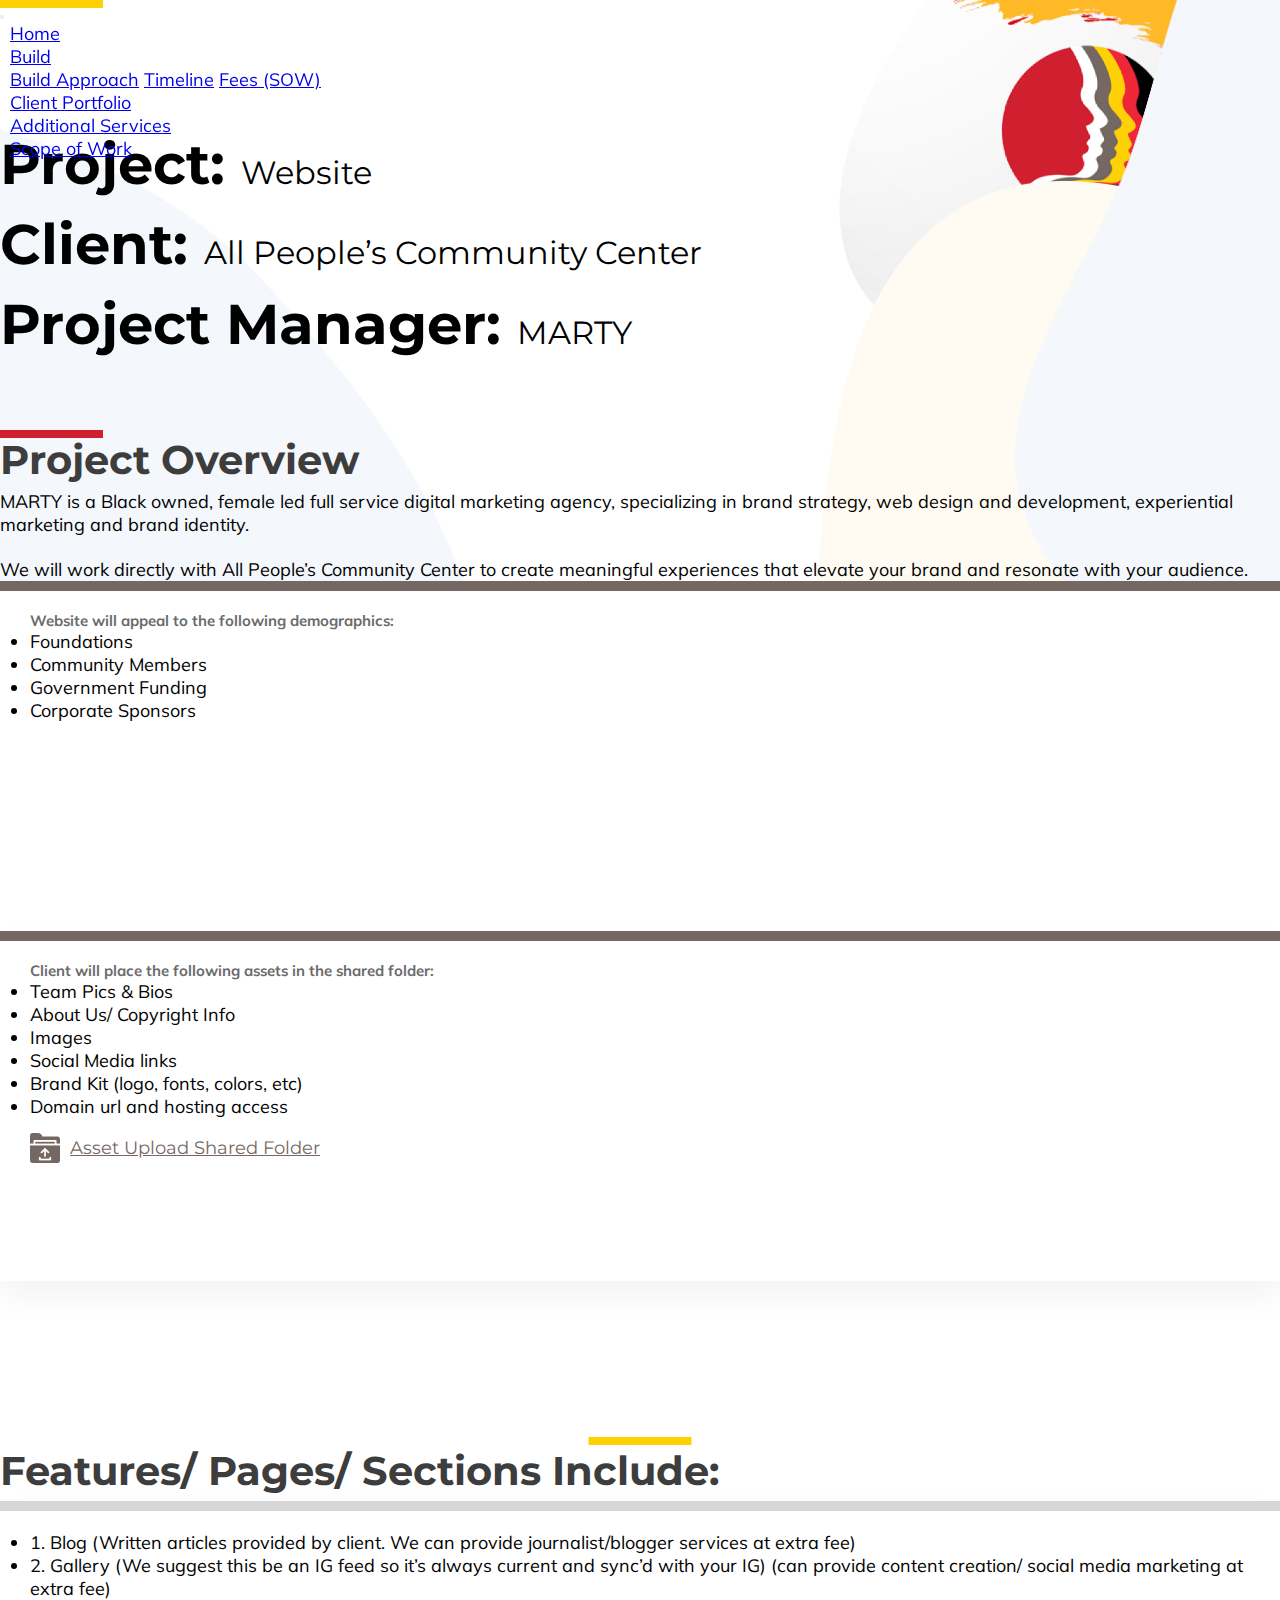
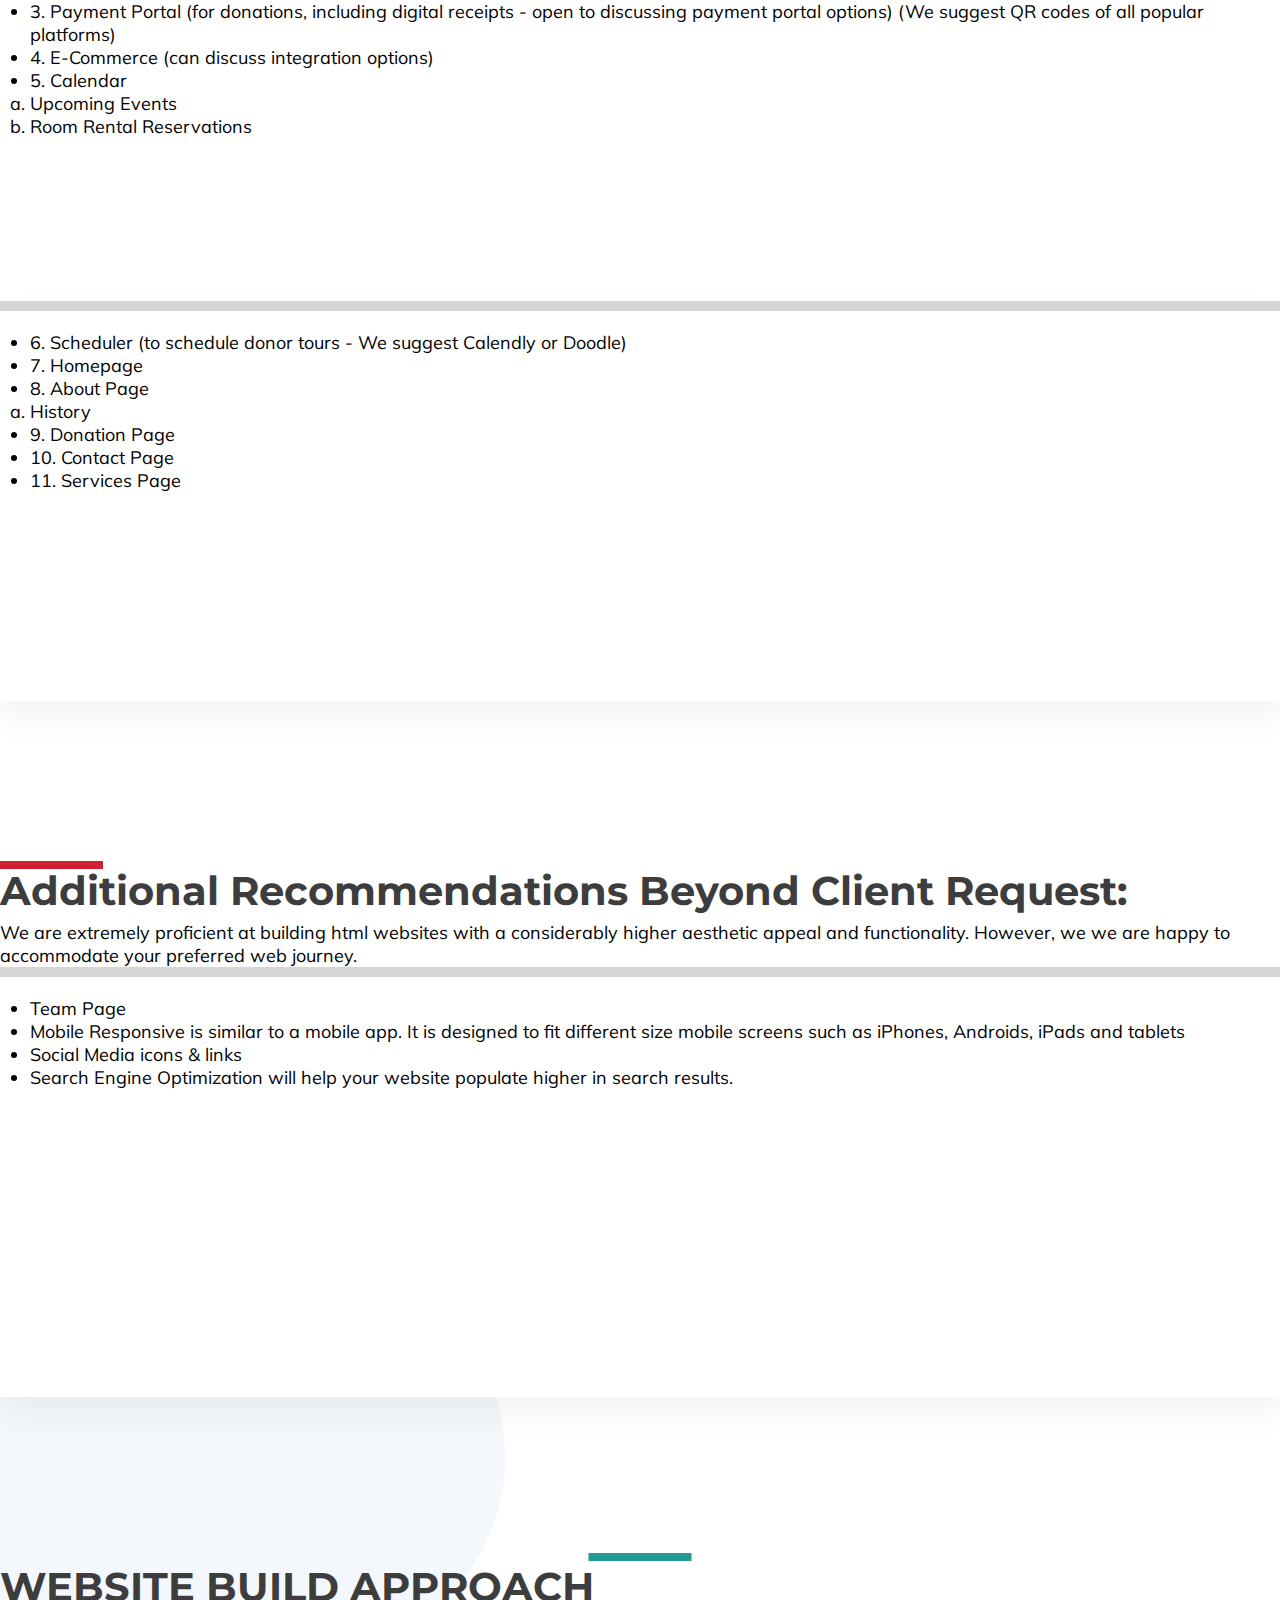
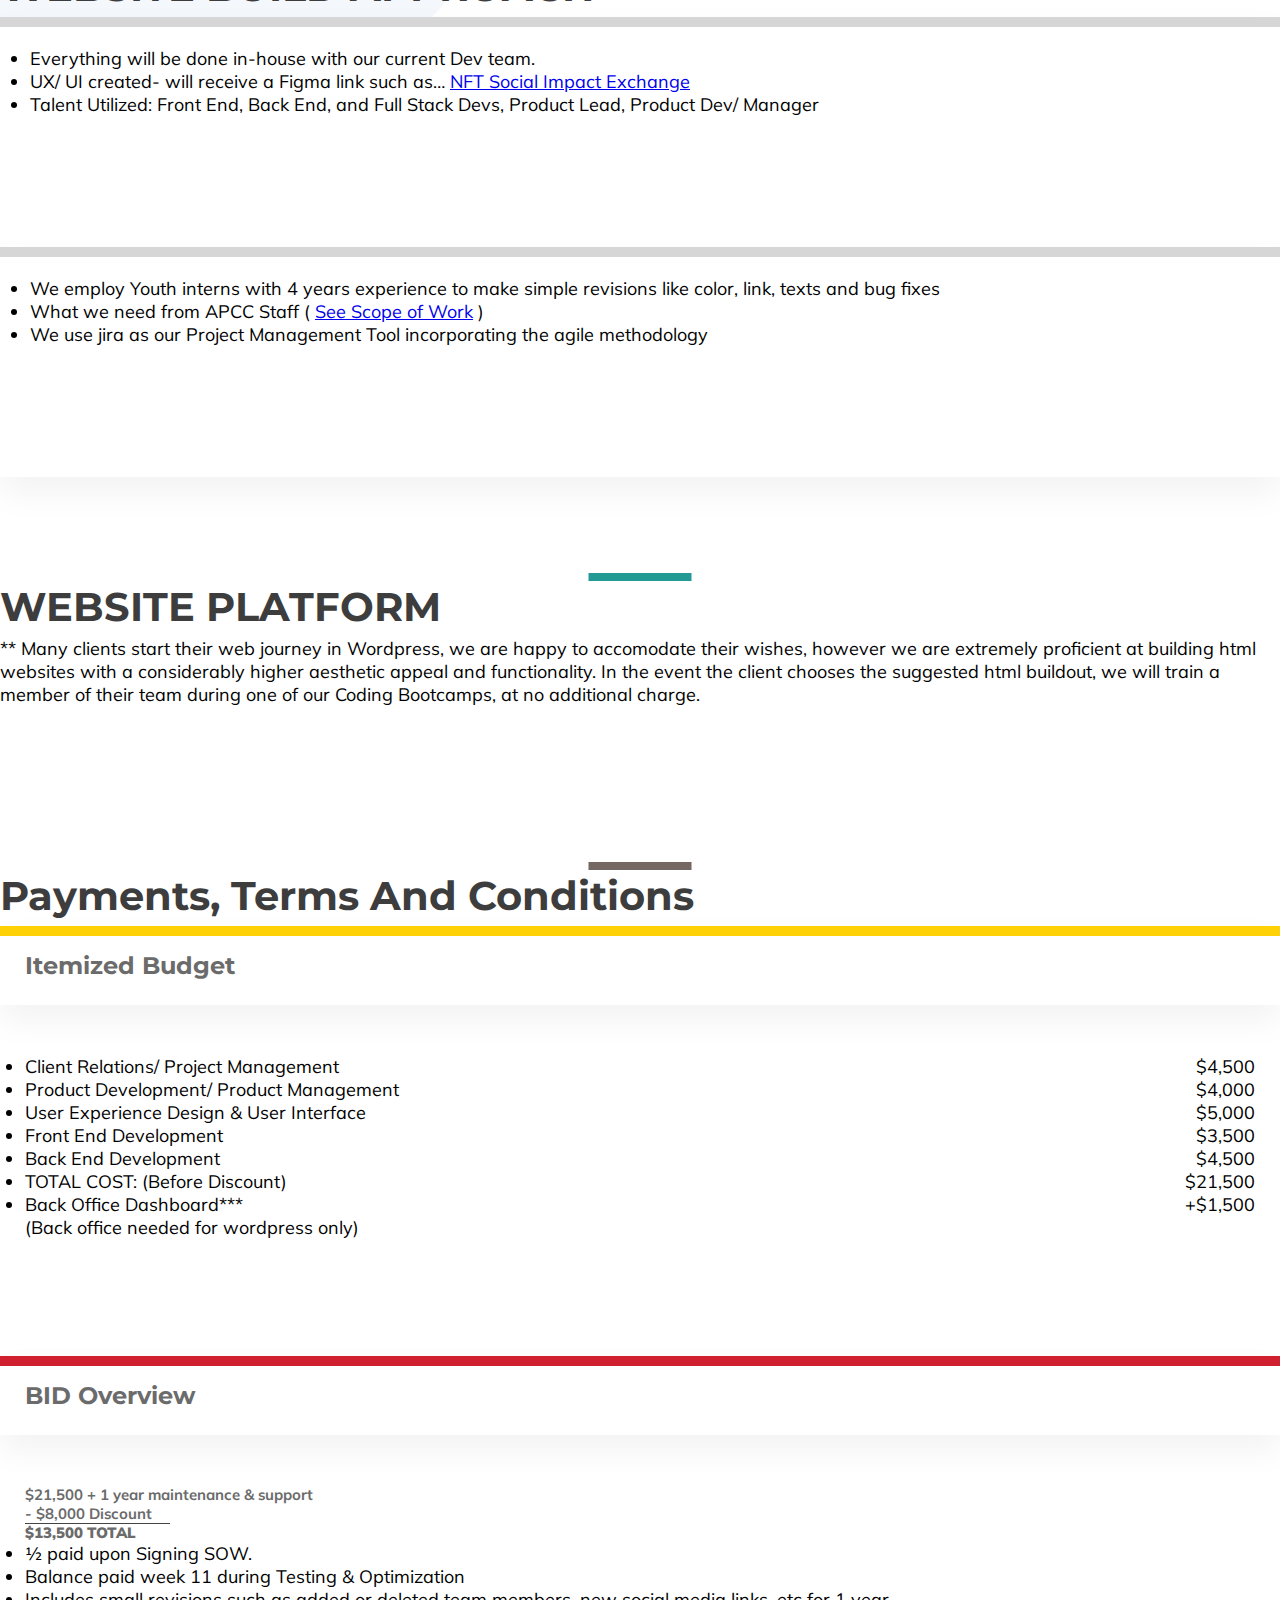
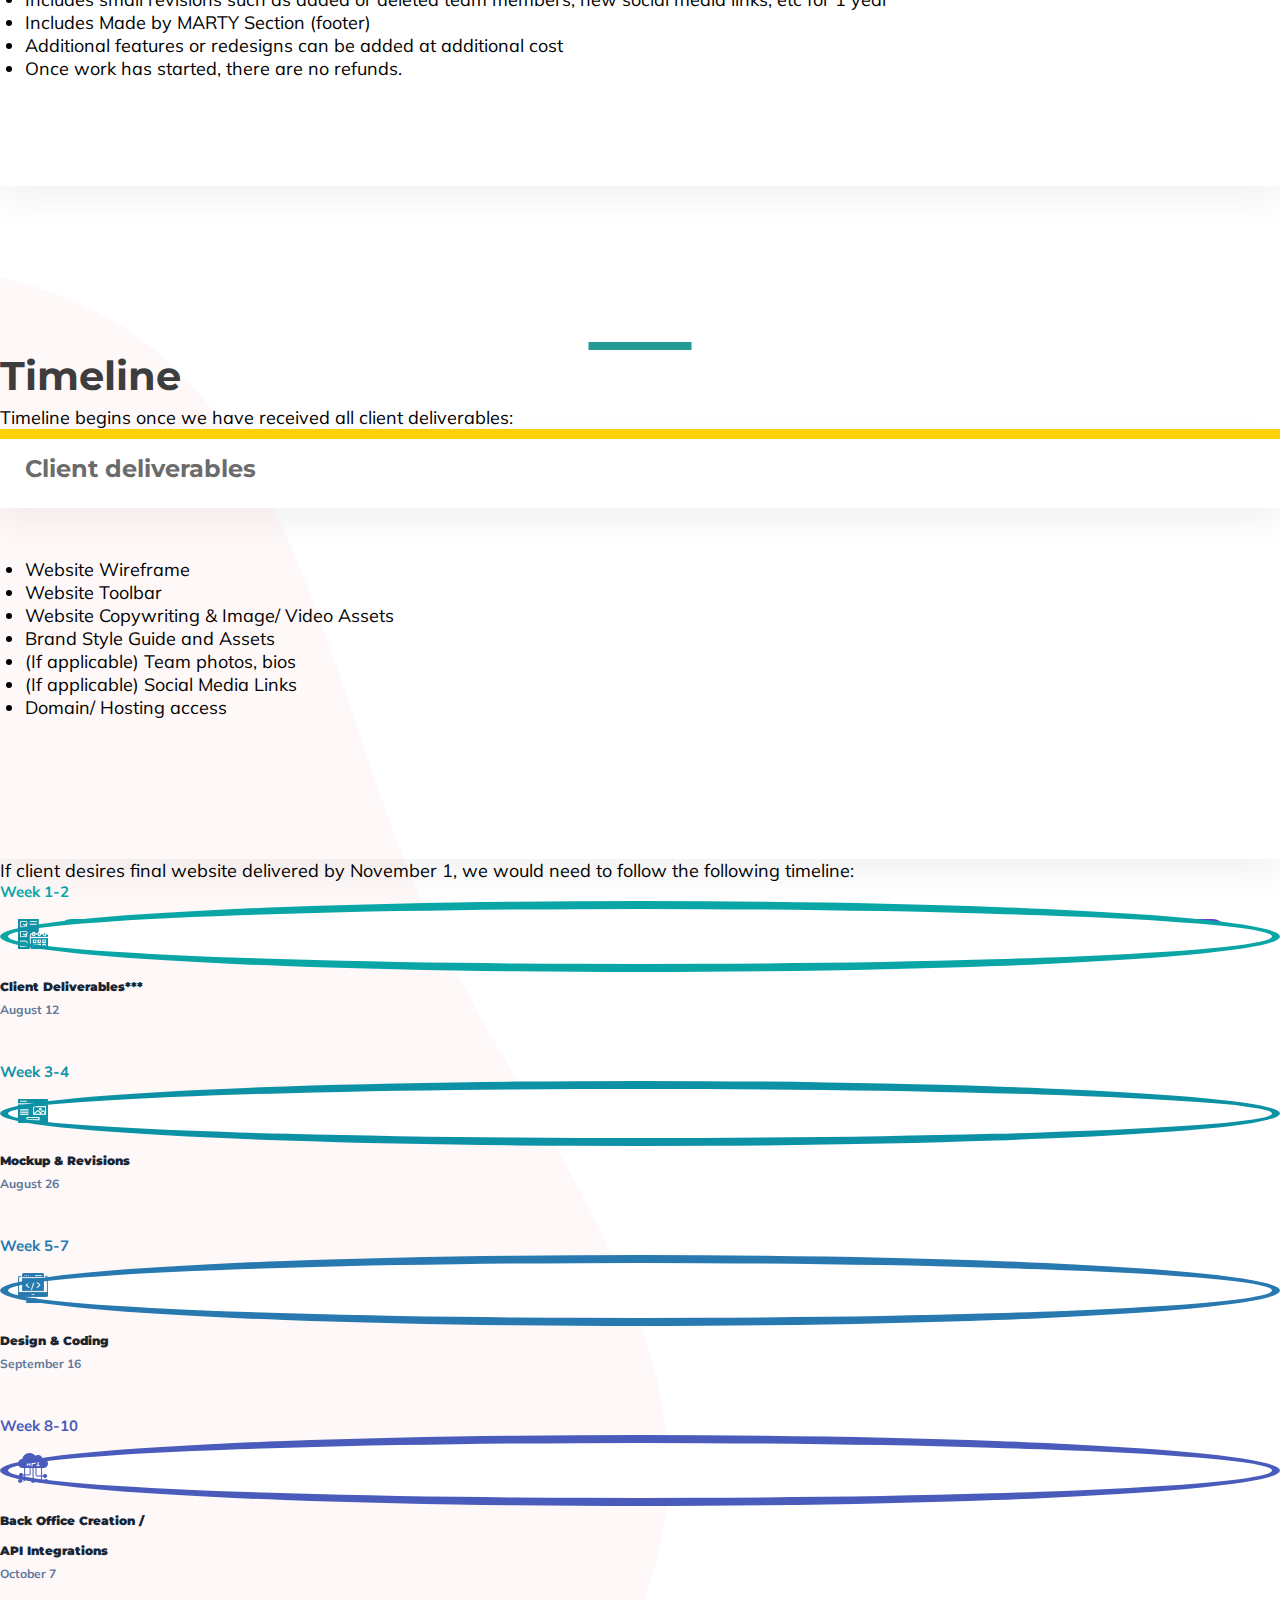
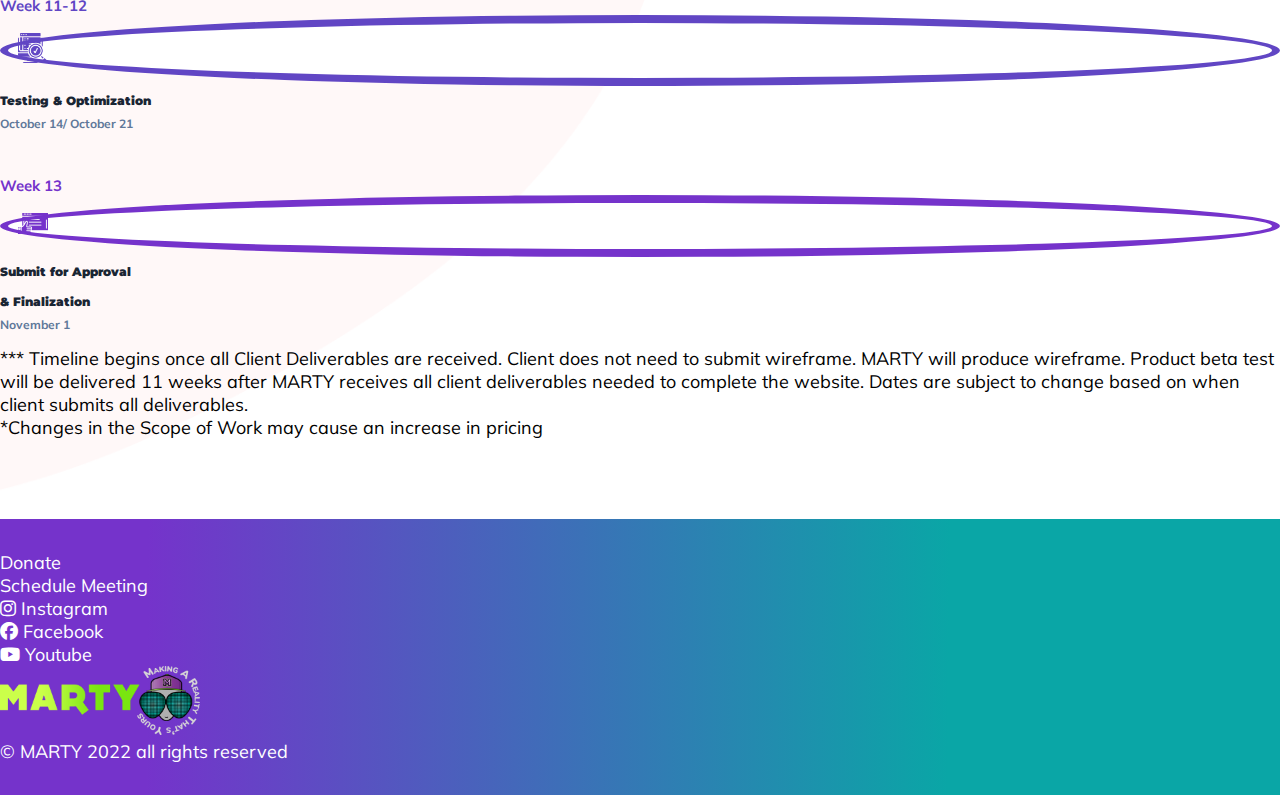
<file: scopeofwork.html>
<!DOCTYPE html>
<html lang="en">
<head>
    <meta charset="UTF-8">
    <meta http-equiv="X-UA-Compatible" content="IE=edge">
    <meta name="viewport" content="width=device-width, initial-scale=1.0">
    <title>All Peoples REP</title>
    <link rel=apple-touch-icon sizes=180x180 href=./assets/images/apple-touch-icon.png />
    <link rel=icon type=image/png sizes=32x32 href=./assets/images/favicon-32x32.png />
    <link rel=icon type=image/png sizes=16x16 href=./assets/images/favicon-16x16.png />
    <link href="https://cdn.jsdelivr.net/npm/bootstrap@5.2.0-beta1/dist/css/bootstrap.min.css" rel="stylesheet" integrity="sha384-0evHe/X+R7YkIZDRvuzKMRqM+OrBnVFBL6DOitfPri4tjfHxaWutUpFmBp4vmVor" crossorigin="anonymous">
    <link rel="preconnect" href="https://fonts.googleapis.com">
    <link rel="preconnect" href="https://fonts.gstatic.com" crossorigin>
    <link href="https://fonts.googleapis.com/css2?family=Montserrat:ital,wght@0,100;0,200;0,300;0,400;0,500;0,600;0,700;0,800;0,900;1,100;1,200;1,300;1,400;1,500;1,600;1,700;1,800;1,900&display=swap" rel="stylesheet">
    <link href="https://fonts.googleapis.com/css2?family=Mulish:ital,wght@0,200;0,300;0,400;0,500;0,600;0,700;0,800;0,900;1,200;1,300;1,400;1,500;1,600;1,700;1,800;1,900&display=swap" rel="stylesheet">
    <link rel="stylesheet" href="https://cdnjs.cloudflare.com/ajax/libs/font-awesome/6.1.1/css/all.min.css" />
    <link rel="stylesheet" href="./assets/css/style.css" />
</head>
<body class="fees">

    <div class="main-fees">
        <header class="header">
            <div class="container">
                <nav class="navbar navbar-expand-lg navbar-light pt-5 pb-4">
                    <button class="navbar-toggler" type="button" data-toggle="collapse" data-target="#navbarNavAltMarkup" aria-controls="navbarNavAltMarkup" aria-expanded="false" aria-label="Toggle navigation">
                        <span class="navbar-toggler-icon"></span>
                    </button>
                    <div class="collapse navbar-collapse" id="navbarNavAltMarkup">
                        <ul class="navbar-nav mr-auto">
                            <li class="nav-item dropdown">
                                <a class="nav-link" name="about" href="/">
                                    Home
                                </a>
                                <!-- <div class="dropdown-menu" aria-labelledby="navbarDropdown">
                                    <a class="dropdown-item" name="executive-summary" href="/#executive-summary">Executive Summary</a>
                                    <a class="dropdown-item" name="team" href="/#team">Team</a>
                                    <a class="dropdown-item" name="experience" href="/#experience">Experience</a>
                                </div> -->
                            </li>
                            <li class="nav-item dropdown">
                                <a class="nav-link dropdown-toggle" name="build" href="#" id="navbarDropdown" role="button" data-toggle="dropdown" aria-expanded="false">
                                    Build
                                </a>
                                <div class="dropdown-menu" aria-labelledby="navbarDropdown">
                                    <a class="dropdown-item" name="build-approach" href="/scopeofwork#build-approach">Build Approach</a>
                                    <a class="dropdown-item" name="timeline" href="/scopeofwork#timeline">Timeline</a>
                                    <a class="dropdown-item" name="scopeofwork" href="/scopeofwork#itemized">Fees (SOW)</a>
                                </div>
                            </li>
                            <li class="nav-item">
                                <a class="nav-link" name="client-portfolio" href="/#client-portfolio">Client Portfolio</a>
                            </li>
                            <li class="nav-item">
                                <a class="nav-link" name="additional-services" href="/#additional-services">Additional Services</a>
                            </li>
                            <li class="nav-item">
                                <a class="nav-link" name="scopeofwork" href="/scopeofwork">Scope of Work</a>
                            </li>
                        </ul>
                    </div>
                  </nav>
            </div>
        </header>
        <div class="hero-section padding">
            <div class="container">
                <br />
                <br />
                <div class="row">
                    <div class="col-md-7">
                        <div class="leftSide d-flex justify-content-center flex-column mt-5 mb-5">
                            <h1 class="title line l-yellow position-relative pt-4">Project: <span class="sub-title">Website</span></h1>
                            <h1 class="title">Client: <span class="sub-title">All People’s Community Center</span></h1>
                            <h1 class="title mb-5">Project Manager: <span class="sub-title">MARTY</span></h1>
                        </div>
                    </div>
                    <div class="col-md-5">
                        <div class="rightSide">    
                        </div>
                    </div>
                </div>
                <br />
                <br />
                <br />
                <div class="row">
                    <div class="col-md-4">
                        <div class="content-section mb-5">
                            <h2 class="page-header line l-red pt-4">Project Overview</h2>
                        </div>
                        <p>MARTY is a Black owned, female led full service digital marketing agency, specializing in 
                            brand strategy, web design and development, experiential marketing and brand identity.  
                            </p><br /><p>
                            We will work directly with All People’s Community Center to create meaningful experiences that elevate your brand and 
                            resonate with your audience.</p>
                    </div>
                    <div class="col-md-4 d-flex align-items-center flex-column justify-content-center">
                        <div class="list-box mt-30-responsive mb-30-responsive">
                            <h5 class="mb-3 font-weight-bold text-black">Website will appeal to the following demographics:</h5>
                            <ul class="mb-0">
                                <li>Foundations</li>
                                <li>Community Members</li>
                                <li>Government Funding</li>
                                <li>Corporate Sponsors</li>
                            </ul>
                        </div>
                    </div>
                    <div class="col-md-4 d-flex align-items-center flex-column justify-content-center">
                        <div class="list-box mt-30-responsive mb-30-responsive">
                            <h5 class="mb-3 font-weight-bold text-black">Client will place the following assets in the shared folder:</h5>
                            <ul class="mb-0">
                                <li>Team Pics & Bios</li>
                                <li>About Us/ Copyright Info</li>
                                <li>Images</li>
                                <li>Social Media links</li>
                                <li>Brand Kit (logo, fonts, colors, etc)</li>
                                <li>Domain url and hosting access</li>
                            </ul>
                            <a href="https://drive.google.com/drive/folders/1xPmLVQX-uZSpqcIkf7J_a0ySl9eE_sIv" target="_blank" rel="noopener noreferrer" class="text-center ">
                                <img src="./assets/images/assets-upload.png" alt="upload icon" class="img-responsive img-fluid mr-3" />
                                <span>Asset Upload Shared Folder</span>
                            </a>
                        </div>
                    </div>
                </div>
            </div>
        </div>
    </div>
    <!-- feature page include section -->
    <div class="feature-page-include-section position-relative padding">
        <div class="container">
            <div class="row">
                <div class="col-md-12">
                    <div class="content-section mb-5 text-center text-capitalize">
                        <h2 class="page-header line l-yellow line-center pt-4">Features/ Pages/ Sections Include:</h2>
                    </div>
                </div>
            </div>
            <div class="row">
                <div class="col-md-6">
                    <div class="list-box mb-30-responsive">
                        <ul class="mb-0 list-unstyled">
                            <li>1. Blog (Written articles provided by client. We can provide journalist/blogger services at extra fee)</li>
                            <li>2. Gallery (We suggest this be an IG feed so it’s always current and sync’d with your IG) (can provide content creation/ social media marketing at extra fee)</li>
                            <li>3. Payment Portal (for donations, including digital receipts - 
                                open to discussing payment portal options) 
                                (We suggest QR codes of all popular platforms)</li>
                            <li>4. E-Commerce (can discuss integration options)</li>
                            <li>5. Calendar
                                <ol type="a">
                                    <li>Upcoming Events</li>
                                    <li>Room Rental Reservations</li>
                                </ol>
                            </li>
                        </ul>
                    </div>
                </div>
                <div class="col-md-6">
                    <div class="list-box mb-30-responsive">
                        <ul class="mb-0 list-unstyled">
                            <li>6. Scheduler (to schedule donor tours -  We suggest Calendly or Doodle) </li>
                            <li>7. Homepage </li>
                            <li>8. About Page 
                                <ol type="a">
                                    <li>History</li>
                                </ol>
                            </li>
                            <li>9. Donation Page</li>
                            <li>10. Contact Page</li>
                            <li>11. Services Page</li>
                        </ul>
                    </div>
                </div>
            </div>
        </div>
    </div>
    <!-- additional recommendation section -->
    <div class="additional-recommendation-section position-relative padding">
        <div class="container">
            <div class="row">
                <div class="col-md-7">
                    <div class="content-section mb-3 position-relative mb-30-responsive">
                        <h2 class="page-header line l-red pt-4">Additional Recommendations 
                            beyond client request:</h2>
                    </div>
                    <!-- <p>Many clients start their web journey in Wordpress, we are happy to accomodate their wishes, however we are extremely proficient at building html websites with a considerably higher aesthetic appeal and functionality</p> -->
                    <p>We are extremely proficient at building html websites with a considerably higher aesthetic appeal and functionality. However, we we are happy to accommodate your preferred web journey.</p>
                </div>
                <div class="col-md-5">
                    <div class="list-box mb-30-responsive mt-30-responsive">
                        <ul class="mb-0">
                            <li>Team Page</li>
                            <li>Mobile Responsive is similar to a mobile app. It is designed to fit different size mobile screens such as iPhones, Androids, iPads and tablets</li>
                            <li>Social Media icons & links</li>
                            <li>Search Engine Optimization will help your website populate higher in search results.</li>
                        </ul>
                    </div>
                </div>
            </div>
        </div>
    </div>
    <!-- website build section -->
    <div id="build-approach" class="website-build-section position-relative padding">
        <div class="container">
            <div class="row">
                <div class="col-md-12">
                    <div class="content-section d-flex justify-content-center flex-column h-100 align-items-center mb-5">
                        <h2 class="page-header line l-green line-center pt-4">WEBSITE BUILD APPROACH</h2>
                    </div>
                </div>
            </div>
            <div class="row">
                <div class="col-md-6">
                    <div class="list-box mb-30-responsive">
                        <ul class="mb-0">
                            <li>Everything will be done in-house with our current Dev team.</li>
                            <li>UX/ UI created- will receive a Figma link such as… <a href="https://www.figma.com/file/wEEmORFdNhdRcOT8gyx0EV/MARTY-NFT-EXCHANGE-(Copy)?node-id=444%3A4" target="_blank" rel="noopener noreferrer" class="text-link">NFT Social Impact Exchange</a></li>
                            <li>Talent Utilized: Front End, Back End, and  Full Stack Devs, Product Lead, Product Dev/ Manager</li>
                            <!-- <li>Alpha Build will be done in a Sandbox (dummy site)</li>
                            <li>We will train someone from  APCC Staff  to make revisions and/or make all small revisions to site for up to 1 year -->
                            </li>
                        </ul>
                    </div>
                </div>
                <div class="col-md-6">
                    <div class="list-box mb-30-responsive">
                        <ul class="mb-0">
                            <li>We employ Youth interns with 4 years experience to make  simple revisions like color, link, texts and bug fixes</li>
                            <li>What we need from APCC Staff ( <a href="/scopeofwork" class="text-link">See Scope of Work</a> )</li>
                            <li>We use jira as our Project Management Tool incorporating the agile methodology</li>
                            <!-- <li>API integrations for scheduler, calendar, payments, e-commerce etc</li> -->
                            <li style="    list-style: none;">&nbsp;</li>
                        </ul>
                    </div>
                </div>
            </div>
            <div class="row">
                <div class="col-md-12">
                    <div class="content-section d-flex justify-content-center flex-column align-items-center mb-4" style="margin-top: 100px">
                        <h2 class="page-header line l-green line-center pt-4">WEBSITE PLATFORM</h2>
                    </div>
                </div>
            </div>
            <div class="row">
                <div class="col-md-8 offset-md-2">
                    <div class="content-section d-flex justify-content-center flex-column  align-items-center ">
                        <p class="text-center">** Many clients start their web journey in Wordpress, we are happy to accomodate their  wishes, however we are 
                            extremely proficient at building html websites with a considerably higher aesthetic appeal and functionality. 
                            In the event the client chooses the suggested html buildout, we will train a member of their 
                            team during one of our Coding Bootcamps, at no additional charge.</p>
                    </div>
                </div>
            </div>
        </div>
    </div>
    <!-- timeline section -->
    <!-- <div class="timeline-section position-relative padding">
        <div class="container">
            <div class="row">
                <div class="col-md-12">
                    <div class="content-section text-center">
                        <h5 class="page-header line l-brown line-center mb-5 pt-5">
                            <strong>Website completion by November 1, 2022  requires the following schedule:</strong>
                        </h5>
                    </div>
                </div>
            </div>
            <div class="row">
                <div class="col-md-6 offset-md-3">
                    <div class="timeline-box">
                        <h6 class="mb-0">Client deliverables</h6>
                        <div class="content">
                            <ul>
                                <li>Website Wireframe</li>
                                <li>Website Toolbar</li>
                                <li>Website Copywriting & Image/ Video Assets</li>
                                <li>Brand Style Guide and Assets</li>
                                <li>(If applicable) Team photos, bios</li>
                                <li>(If applicable) Social Media Links</li>
                                <li>Domain/ Hosting access</li>
                            </ul>
                        </div>
                    </div>
                </div>
            </div>
        </div>
    </div> -->
    <!-- terms and conditions section -->
    <div class="terms-and-conditions-section position-relative padding">
        <div class="container">
            <div class="row">
                <div class="col-md-12">
                    <div class="content-section mb-5 text-center text-capitalize">
                        <h2 class="page-header line l-brown line-center pt-4">Payments, Terms and Conditions</h2>
                    </div>
                </div>
            </div>
            <div class="row">
                <div class="col-md-6">
                    <div id="itemized" class="timeline-box mb-30-responsive mb-4">
                        <h6 class="mb-0">Itemized Budget</h6>
                        <div class="content">
                            <ul class="budget-list">
                                <li>
                                    <div class="budget-list-item">
                                        <span>Client Relations/ Project Management</span><span class="budget">$4,500</span>
                                    </div>
                                </li>
                                <li>
                                    <div class="budget-list-item">
                                        <span>Product Development/ Product Management</span><span class="budget">$4,000</span>
                                    </div>
                                </li>
                                <li>
                                    <div class="budget-list-item">
                                        <span>User Experience Design & User Interface</span><span class="budget">$5,000</span>
                                    </div>
                                </li>
                                <li>
                                    <div class="budget-list-item">
                                        <span>Front End Development</span><span class="budget">$3,500</span>
                                    </div>
                                </li>
                                <li>
                                    <div class="budget-list-item">
                                        <span>Back End Development</span><span class="budget">$4,500</span>
                                    </div>
                                </li>
                                <li>
                                    <div class="budget-list-item">
                                        <span>TOTAL COST: (Before Discount)</span><span class="budget">$21,500</span>
                                    </div>
                                </li>
                                <li>
                                    <div class="budget-list-item">
                                        <span>Back Office Dashboard***</span><span class="budget">+$1,500</span>
                                    </div>
                                </li>
                            </ul>
                            <p>(Back office needed for wordpress only)</p>
                        </div>
                    </div>
                </div>
                <div class="col-md-6">
                    <div class="list-box mb-30-responsive mb-4">
                        <h6 class="mb-0">BID Overview</h6>
                        <div class="content">
                            <h5 class="mb-1">$21,500 + 1 year maintenance & support</h5>
                            <h5 class="mb-1">- $8,000  Discount</h5>
                            <h5 class="mb-3 pt-2 total-amount"> <b>$13,500 TOTAL</b> &nbsp;  &nbsp;</h5>
                            <ul class="mb-0">
                                <li>½ paid upon Signing SOW.</li>
                                <li>Balance paid week 11 during Testing & Optimization</li>
                                <li>Includes small revisions such as added or deleted team members, new social media links, etc for 1 year</li>
                                <li>Includes Made by MARTY Section (footer)</li>
                                <li>Additional features or redesigns can be added at additional cost</li>
                                <li>Once work has started, there are no refunds.</li>
                            </ul>
                        </div>
                    </div>
                </div>
            </div>
        </div>
    </div>
    <!-- itemized section
    <div id="itemized" class="timeline position-relative padding">
        <div class="container line l-brown line-center">
            <div class="row">
                <div class="col-md-6 offset-md-3">
                    <div class="timeline-box">
                        <h6 class="mb-0">Itemized Budget</h6>
                        <div class="content">
                            <ul class="budget-list">
                                <li>
                                    <div class="budget-list-item">
                                        <span>Client Relations/ Project Management</span><span class="budget">$4,500</span>
                                    </div>
                                </li>
                                <li>
                                    <div class="budget-list-item">
                                        <span>Product Development/ Product Management</span><span class="budget">$4,000</span>
                                    </div>
                                </li>
                                <li>
                                    <div class="budget-list-item">
                                        <span>User Experience Design & User Interface</span><span class="budget">$5,000</span>
                                    </div>
                                </li>
                                <li>
                                    <div class="budget-list-item">
                                        <span>Front End Development</span><span class="budget">$3,500</span>
                                    </div>
                                </li>
                                <li>
                                    <div class="budget-list-item">
                                        <span>Back End Development</span><span class="budget">$4,500</span>
                                    </div>
                                </li>
                                <li>
                                    <div class="budget-list-item">
                                        <span>TOTAL COST: (Before Discount)</span><span class="budget">$21,500</span>
                                    </div>
                                </li>
                                <li>
                                    <div class="budget-list-item">
                                        <span>Back Office Dashboard</span><span class="budget">+$1,500</span>
                                    </div>
                                </li>
                            </ul>
                            <p>(If client does not choose html platform & needs a client dashboard)</p>
                        </div>
                    </div>
                </div>
            </div>
        </div>
    </div> -->
    <!-- timeline section -->
    <div id="timeline" class="timeline-section position-relative padding">
        <div class="container">
            <div class="row">
                <div class="col-md-12">
                    <div class="content-section d-flex justify-content-center flex-column h-100 align-items-center mb-5">
                        <h2 class="page-header line l-green line-center mb-5 pt-4">Timeline</h2>
                        <p>Timeline begins once we have received all client deliverables:</p>
                    </div>
                </div>
            </div>
            <div class="row">
                <div class="col-md-6 offset-md-3">
                    <div class="timeline-box">
                        <h6 class="mb-0">Client deliverables</h6>
                        <div class="content">
                            <ul>
                                <li>Website Wireframe</li>
                                <li>Website Toolbar</li>
                                <li>Website Copywriting & Image/ Video Assets</li>
                                <li>Brand Style Guide and Assets</li>
                                <li>(If applicable) Team photos, bios</li>
                                <li>(If applicable) Social Media Links</li>
                                <li>Domain/ Hosting access</li>
                            </ul>
                        </div>
                    </div>
                </div>
            </div>
            <div class="row">
                <div class="col-md-12">
                    <div class="content-section mb-5 mt-4 text-center">
                        <p>If client desires final website delivered by November 1, we would need to follow the following timeline:</p>
                    </div>
                </div>
            </div>
            <div class="row">
                <div class="col-md-12">
                    <div class="progress-bar flex-row flex-wrap justify-content-between">
                        <div class="progress-item first d-flex align-items-center justify-content-center flex-column">
                            <h5 class="font-weight-bold title">Week 1-2</h5>
                            <div class="progress-icon">
                                <div class="progress-line"></div>
                                <img src="./assets/images/client-deliveries.png" alt="client deliverables" class="img-responsive img-fluid" />
                            </div>
                            <h6 class="content mb-0">
                                <strong>Client Deliverables***</strong>
                                <p>August 12</p>
                            </h6>
                        </div>
                        <div class="progress-item second d-flex align-items-center justify-content-center flex-column">
                            <h5 class="font-weight-bold title">Week 3-4</h5>
                            <div class="progress-icon">
                                <img src="./assets/images/mockup-revisions_03.png" alt="client deliverables" class="img-responsive img-fluid" />
                            </div>
                            <h6 class="content mb-0">
                                <strong>Mockup & Revisions</strong>
                                <p>August 26</p>
                            </h6>
                        </div>
                        <div class="progress-item third d-flex align-items-center justify-content-center flex-column">
                            <h5 class="font-weight-bold title">Week 5-7</h5>
                            <div class="progress-icon">
                                <img src="./assets/images/design-coding_03.png" alt="client deliverables" class="img-responsive img-fluid" />
                            </div>
                            <h6 class="content mb-0">
                                <strong>Design & Coding</strong>
                                <p>September 16</p>
                            </h6>
                        </div>
                        <div class="progress-item fourth d-flex align-items-center justify-content-center flex-column">
                            <h5 class="font-weight-bold title">Week 8-10</h5>
                            <div class="progress-icon">
                                <img src="./assets/images/back-office-creation_03.png" alt="client deliverables" class="img-responsive img-fluid" />
                            </div>
                            <h6 class="content mb-0">
                                <strong>Back Office Creation /<br />
                                    API Integrations </strong>
                                <p>October 7</p>
                            </h6>
                        </div>
                        <div class="progress-item fifth d-flex align-items-center justify-content-center flex-column">
                            <h5 class="font-weight-bold title">Week 11-12</h5>
                            <div class="progress-icon">
                                <img src="./assets/images/testing-automization_03.png" alt="client deliverables" class="img-responsive img-fluid" />
                            </div>
                            <h6 class="content mb-0">
                                <strong>Testing & Optimization</strong>
                                <p>October 14/ October 21</p>
                            </h6>
                        </div>
                        <div class="progress-item sixth d-flex align-items-center justify-content-center flex-column">
                            <h5 class="font-weight-bold title">Week 13</h5>
                            <div class="progress-icon">
                                <img src="./assets/images/submit-approval-finalization.png" alt="client deliverables" class="img-responsive img-fluid" />
                            </div>
                            <h6 class="content mb-0">
                                <strong>Submit for Approval<br /> 
                                    & Finalization</strong>
                                <p>November 1</p>
                            </h6>
                        </div>
                    </div>
                    <!-- <div id="progress" class="mt-5 mb-5">
                        <div id="progress-bar"></div>
                        <ul id="progress-num">
                            <span class="progress-line"></span>
                            <li class="step first active">
                                <span class="duration">Week 1-2</span>
                                <span class="icon"><i class="fa fa-rocket"></i></span>
                                <div class="label">
                                    <p><strong>Client Deliverables***</strong><br />August 12</p>
                                </div>
                            </li>
                            <li class="step second">
                                <span class="duration">Week 3-4</span>
                                <span class="icon"><i class="fa fa-check"></i></span>
                                <div class="label">
                                    <p><strong>Mockup & Revisions</strong><br />August 26</p>
                                </div>
                            </li>
                            <li class="step third">
                                <span class="duration">Week 5-7</span>
                                <span class="icon"><i class="fa fa-check"></i></span>
                                <div class="label">
                                    <p><strong>Validation</strong><br />Completed proof of concept</p>
                                </div>
                            </li>
                            <li class="step four">
                                <span class="duration">Week 8-10</span>
                                <span class="icon"><i class="fa fa-check"></i></span>
                                <div class="label">
                                    <p><strong>Contracting</strong><br />Signed Contract</p>
                                </div>
                            </li>
                            <li class="step five">
                                <span class="duration">Week 11-12</span>
                                <span class="icon"><i class="fa fa-check"></i></span>
                                <div class="label">
                                    <p><strong>Migration</strong><br />All information is migrated</p>
                                </div>
                            </li>
                            <li class="step six">
                                <span class="duration">Week 13</span>
                                <span class="icon"><i class="fa fa-check"></i></span>
                                <div class="label">
                                    <p><strong>Global Launch</strong><br />In Asia, Australia, Latin America</p>
                                </div>
                            </li>
                        </ul>
                    </div> -->
                </div>
            </div>
            <div class="row">
                <div class="col-md-10 offset-md-1">
                    <div class="content-section mt-4">
                        <p class="text-center">*** Timeline begins once all Client Deliverables are received. Client does not need to submit wireframe. 
                            MARTY will produce wireframe. Product beta test will be delivered 11 weeks after MARTY receives all client deliverables needed to complete the website. Dates are subject to change based on when client submits all deliverables.</p>
                    </div>
                </div>
            </div>
            <div class="row">
                <div class="col-md-10 offset-md-1">
                    <div class="content-section">
                        <p class="text-center mt-5 mb-5">*Changes in the Scope of Work may cause an increase in pricing</p>
                    </div>
                </div>
            </div>
        </div>
    </div>
    <!-- footer section -->
    <footer class="footer-section position-relative">
        <div class="container">
            <div class="row">
                <div class="col-md-7">
                    <div class="leftSide h-100">
                        <ul class="nav d-flex align-items-center h-100">
                            <li class="nav-item"><a href="https://marty.world/#donate" target="_blank" rel="noopener noreferrer" class="nav-link">Donate</a></li>
                            <li class="nav-item"><a href="https://calendly.com/martyw0rld/30min?back=1&month=2022-06" target="_blank" rel="noopener noreferrer" class="nav-link">Schedule Meeting</a></li>
                            <li class="nav-item"><a href="https://www.instagram.com/marty.w0rld/" target="_blank" rel="noopener noreferrer" class="nav-link">
                                <i class="fa-brands fa-instagram"></i>
                                Instagram
                            </a></li>
                            <li class="nav-item"><a href="https://www.facebook.com/martyw0rld/" target="_blank" rel="noopener noreferrer" class="nav-link">
                                <i class="fa-brands fa-facebook"></i>
                                Facebook
                            </a></li>
                            <li class="nav-item"><a href="https://youtube.com/channel/UC1tt-fn3rdTXJN2LkGgCtrw" target="_blank" rel="noopener noreferrer" class="nav-link">
                                <i class="fa-brands fa-youtube"></i>
                                Youtube
                            </a></li>
                        </ul>
                    </div>
                </div>
                <div class="col-md-5">
                    <div class="rightSide d-flex align-items-center gap-4 mt-30-responsive">
                        <a href="https://marty.world" target="_blank" rel="noopener noreferrer"><img src="./assets/images/marty-footer-logo.png" alt="marty logo" class="img-responsive img-fluid mr-3" /></a>
                        <p class="mb-0 mt-30-responsive">© MARTY 2022 all rights reserved</p>
                    </div>
                </div>
            </div>
        </div>
    </footer>
    <script src="https://cdn.jsdelivr.net/npm/jquery@3.5.1/dist/jquery.slim.min.js" integrity="sha384-DfXdz2htPH0lsSSs5nCTpuj/zy4C+OGpamoFVy38MVBnE+IbbVYUew+OrCXaRkfj" crossorigin="anonymous"></script>
    <script src="https://cdn.jsdelivr.net/npm/popper.js@1.16.1/dist/umd/popper.min.js" integrity="sha384-9/reFTGAW83EW2RDu2S0VKaIzap3H66lZH81PoYlFhbGU+6BZp6G7niu735Sk7lN" crossorigin="anonymous"></script>
    <script src="https://cdn.jsdelivr.net/npm/bootstrap@4.6.1/dist/js/bootstrap.min.js" integrity="sha384-VHvPCCyXqtD5DqJeNxl2dtTyhF78xXNXdkwX1CZeRusQfRKp+tA7hAShOK/B/fQ2" crossorigin="anonymous"></script>
    <script>
        $(window).scroll(function(){
            var sticky = $('.header'),
            scroll = $(window).scrollTop();
            if (scroll >= 100) sticky.addClass('fixed');
            else sticky.removeClass('fixed');
        });
        if (window.innerWidth !== undefined && window.innerWidth < 767) {
            $('.nav-item').on('click', function(event) {
                console.log(event.target, 'Nav item');
                if (!event.target.classList.contains('dropdown-toggle')) {
                    let navbarToggler = $('.navbar-toggler');
                    if (navbarToggler.hasClass('collapsed')) {
                        navbarToggler.remove('collapsed');
                    } else {
                        navbarToggler.addClass('collapsed');
                    }
                    let navbarCollapse = $('.navbar-collapse');
                    if (navbarCollapse.hasClass('show')) {
                        navbarCollapse.addClass('collapsing');
                        setTimeout(() => {
                            navbarCollapse.removeClass('collapsing')
                            navbarCollapse.removeClass('show')
                        }, 200);
                    } else {
                        navbarCollapse.addClass('collapsing');
                        setTimeout(() => {
                            navbarCollapse.removeClass('collapsing')
                            navbarCollapse.addClass('show')
                        }, 200);
                    }
                    event.stopPropagation();
                }
            });
        }
        $('.nav-item').on('click', function(event) {
            let links = document.getElementsByClassName("nav-link");
            let dropdownLinks = document.getElementsByClassName("dropdown-item");
            let scopeOfWorkPage = location.hash.split('/')[location.hash.split('/').length - 1];
            if (!event.target.classList.contains('dropdown-toggle')) {
                activeNavbarItem(links, event, scopeOfWorkPage);
            }
            if (!event.target.classList.contains('dropdown-toggle')) {
                activeNavbarItem(dropdownLinks, event, scopeOfWorkPage);
            }
        });
        function activeNavbarItem(elements, event, scopeOfWorkPage) {
            for (let j = 0; j < elements.length; j++) {
                let $this = elements[j];
                let hrefUrl = $this.getAttribute('href').split('#')[$this.getAttribute('href').split('#').length - 1];
                let nameValue = event.target.getAttribute('name');
                if (scopeOfWorkPage !== '') {
                    if(hrefUrl === scopeOfWorkPage) {
                        if (!$this.classList.contains('active')) {
                            $this.classList.add('active');
                        }
                    } else {
                        $this.classList.remove('active');
                    }
                }
                if (nameValue !== '') {
                    if(hrefUrl === nameValue) {
                        if (!$this.classList.contains('active')) {
                            $this.classList.add('active');
                        }
                    } else {
                        $this.classList.remove('active');
                    }
                }
            }
        }
        $(function() {
            let links = document.getElementsByClassName("nav-link");
            let dropdownLinks = document.getElementsByClassName("dropdown-item");
            let nameValue = location.hash.split('#')[location.hash.split('#').length - 1];
            if (location.hash === '') {
                let scopeOfWorkPage = location.pathname.split('/');
                console.log(scopeOfWorkPage[scopeOfWorkPage.length - 1], 'Test');
                onloadActiveNavbarItem(links, nameValue, scopeOfWorkPage[scopeOfWorkPage.length - 1]);
                onloadActiveNavbarItem(dropdownLinks, nameValue, scopeOfWorkPage[scopeOfWorkPage.length - 1]);
                if (nameValue !== '') {
                    window.scrollTo(0, $('#'+ nameValue).offset().top);
                }
            }
        });
        function onloadActiveNavbarItem(elements, nameValue, scopeOfWorkPage) {
            for (let j = 0; j < elements.length; j++) {
                let $this = elements[j];
                let hrefUrl = $this.getAttribute('href').split('#')[$this.getAttribute('href').split('#').length - 1];
                if (scopeOfWorkPage !== '') {
                    if(hrefUrl === scopeOfWorkPage) {
                        if (!$this.classList.contains('active')) {
                            $this.classList.add('active');
                        }
                    } else {
                        $this.classList.remove('active');
                    }
                }
                if (nameValue !== '') {
                    if(hrefUrl === nameValue) {
                        if (!$this.classList.contains('active')) {
                            $this.classList.add('active');
                        }
                    } else {
                        $this.classList.remove('active');
                    }
                }
            }
        }
        function onElementFocused(e)
        {
            if (e && e.target) {
                document.activeElement.blur();
                // document.activeElement = e.target == document ? null : e.target;
            }
        }
        if (document.addEventListener) {
            document.addEventListener("focus", onElementFocused, true);
        }
    </script>
</body>
</html>
</file>
<file: assets/css/style.css>
* {
    padding: 0;
    margin: 0;
    box-sizing: border-box;
}
/* FONTS */
@font-face {
    font-family: 'Dock 11 heavy';
    src: url("../fonts/FontsFree-Net-heavydock11.ttf") format("ttf");
}
/* GLOBAL STYLES */
body {
    font-family: 'Montserrat', sans-serif;
    font-size: 18px;
}
p, li, h4, h5 {
    font-family: 'Mulish', sans-serif;
}
p {
    margin-bottom: 0;
}
h1 {
    font-style: normal;
    font-weight: 700;
    font-size: 57px;
    line-height: 92px;
    text-transform: uppercase;
    color: #336364;
}
h2 {
    font-style: normal;
    font-weight: 700;
    font-size: 40px;
    line-height: 60px;
    text-transform: uppercase;
    color: #3D3D3D;
}
h3 {
    font-style: normal;
    font-weight: 500;
    font-size: 20px;
    line-height: 24px;
    text-transform: uppercase;
    color: #242424;
}
h4 {
    font-style: normal;
    font-weight: 700;
    font-size: 24px;
    line-height: 30px;
    text-align: center;
    text-transform: capitalize;
    color: #6B6B6B;
}
h5, h6 {
    color: #6B6B6B;
}
.padding {
    padding: 5rem 0;
    min-height: calc(100vh - 7rem);
}
.page-header {
    position: relative;
}
.line:before {
    content: "";
    position: absolute;
    top: -50%;
    width: 103px;
    height: 8px;
    left: 0;
}
.line.l-parrot:before {
    background: #98FB1A;
}
.line.l-purple:before {
    background: #9745F6;
}
.line.l-green:before {
    background: #239A93;
}
.line.l-yellow:before {
    background: #FDD106;
}
.line.l-red:before {
    background: #D02030;
}
.line.l-light-red:before {
    background: #EE2738;
}
.line.l-brown:before {
    background: #756762;
}
.line.line-center:before {
    left: 50%;
    transform: translate(-50%, -50%);
}
.wrap-content {
    position: relative;
}
.wrap-content p img {
    max-width: 300px;
    position: absolute;
    right: -30%;
    bottom: -60%;
    content: "";
}
/* HEADER STYLES */
.nav-item {
    margin: 0 10px;
}
.nav-link {
    font-size: 18px;
}
.nav-link.active {
    /* color: #f00 !important; */
    font-weight: 500;
}
.dropdown-item.active {
    color: #000;
    font-weight: 500;
    background: transparent;
}
.text-link:hover {
    font-weight: 500;
    /* color: #f00; */
}
.header {
    position: fixed;
    z-index: 1;
    top: 0;
    left: 0;
    right: 0;
    transition: 0.5s ease-in-out;
}
.header .navbar {
    transition: .3s ease-in-out;
    /* padding-top: 2.5rem; */
}
.header.fixed  {
    box-shadow: 0 -5px 8px;
    background: #fff;
}
.header.fixed .navbar {
    padding-top: 2rem !important;
}
/* .header.fixed .main-vsedc-logo {
    max-width: 95px;
}
.header.fixed .main-bb-logo {
    max-width: 350px;
} */
/* HERO SECTION */
.main {
    position: relative;
}
.main:after {
    background-image: url("../images/home-bg.png");
    background-size: contain;
    background-position: right top;
    background-repeat: no-repeat;
    content: "";
    position: absolute;
    right: 0;
    top: 0;
    width: 100%;
    height: 100%;
    z-index: -1;
}
.main:before {
    content: "";
    position: absolute;
    left: 0;
    bottom: 0;
    width: 100%;
    height: 100%;
    background-image: url("../images/left-bg.png");
    background-size: contain;
    background-position: left bottom;
    background-repeat: no-repeat;
    z-index: -1;
}
.hero-section {
    min-height: calc(100vh - 7rem);
    display: flex;
    align-items: center;
}
/* professional section */
.professional-section {
    position: relative;
}
/* website build section */
.list-box {
    padding: 30px;
    box-shadow: 0px 16px 32px rgba(0, 0, 0, 0.05);
    align-items: flex-start;
    display: flex;
    flex-direction: column;
    position: relative;
    background: #fff;
}
.list-box:before {
    content: "";
    position: absolute;
    top: 0;
    height: 10px;
    left: 0;
    right: 0;
    background-color:#D6D6D6;
}
/* client references */
.client-box {
    box-shadow: 0px 16px 32px rgb(0 0 0 / 5%);
    background: transparent;
}
.client-box-header {
    padding: 25px;
    background: #fff;
    box-shadow: 0px 16px 32px rgba(0, 0, 0, 0.05);
}
.client-box-body img { 
    min-height: 270px;
    object-fit: cover;
}
.bbttc, .misla-job, .hot-and-cool, .shop-love, .gritly, .vsedc-sgg {
    position: relative;
}
.bbttc:before, .misla-job:before, .hot-and-cool:before, .shop-love:before, .gritly:before, .vsedc-sgg:before {
    content: "";
    position: absolute;
    top: 0;
    height: 10px;
    /* width: 100%; */
    left: 0;
    right: 0;
}
.bbttc:before {
    background-color:#124DBB;
}
.misla-job:before {
    background-color: #F8985F;
}
.hot-and-cool:before {
    background-color: #E57A14;
}
.shop-love:before {
    background-color: #007940;
}
.gritly:before {
    background-color: #0D1554;
}
.vsedc-sgg:before {
    background-color: #BD183E;
}
.bbttc .btn, .misla-job .btn, .hot-and-cool .btn, .shop-love .btn, .gritly .btn, .vsedc-sgg .btn {
    padding: 14px 20px;
    background: #fff;
    border: 1px solid #f5f5f5;
    min-width: 180px;
}
.bbttc .btn {
    color: #fff;
    background: #124DBB;
}
.bbttc .btn:hover {
    background: #124dbbd6;
}
.misla-job .btn {
    color: #fff;
    background: #F8985F;
}
.misla-job .btn:hover {
    background: #f8985fde;
}
.hot-and-cool .btn {
    color: #fff;
    background: #000000;
}
.hot-and-cool .btn:hover {
    background: #000000d6;
}
.shop-love .btn {
    color: #fff;
    background: #007940;
}
.shop-love .btn:hover {
    background: #007940d9;
}
.gritly .btn {
    color: #fff;
    background: #0D1554;
}
.gritly .btn:hover {
    background: #0d1554d6;
}
.vsedc-sgg .btn {
    color: #fff;
    background: #BD183E;
}
.vsedc-sgg .btn:hover {
    background: #bd183ed6;
}
/* additional services section */
.service-box .service-image {
    position: relative;
}
.service-box .service-image img {
    border-radius: 50%;
    outline-offset: -14px;
    outline-style: solid;
    outline-width: 14px;
    padding: 13px;
}
.service-box .img-overlay{
    position: absolute;
    content: "";
    width: 74px;
    height: 74px;
    background-position: center center;
    background-size: cover;
    background-repeat: no-repeat;
}
.service-box .service-image.smm-cc .img-overlay {
    background-image: url("../images/smm-cc-icon.png");
}
.service-box .service-image.smm-cc img {
    outline-color: #0d92a5;
}
.service-box .service-image.custom-stem .img-overlay {
    background-image: url("../images/custom-stem-icon.png");
}
.service-box .service-image.custom-stem img {
    outline-color: #078079;
}
.service-box .service-image.tech-talk .img-overlay {
    background-image: url("../images/tech-talk-icon.png");
}
.service-box .service-image.tech-talk img {
    outline-color: #42579e;
}
.service-box .service-image.educational-bootcamps .img-overlay {
    background-image: url("../images/educational-bootcamps-icon.png");
}
.service-box .service-image.educational-bootcamps img {
    outline-color: #7533cb;
}
.service-box .service-image.marty-misla .img-overlay {
    background-image: url("../images/marty-misla-icon.png");
}
.service-box .service-image.marty-misla img {
    outline-color: #550cb5;
}
.service-box .service-image.nft-social-impact .img-overlay {
    background-image: url("../images/nft-social-impact-icon.png");
}
.service-box .service-image.nft-social-impact img {
    outline-color: #2e0564;
}
.service-box p {
    font-style: normal;
    font-weight: 400;
    font-size: 18px;
    line-height: 32px;
    text-align: center;
    text-transform: capitalize;
    color: #808080;
}
.service-box {
    transition: all 2s ease-in-out;
    /* cursor: pointer; */
    padding: 20px;
}
.service-box a {
    border: none;
}
.service-box:hover .service-image.smm-cc img {
    background: linear-gradient(to top, #0d92a5 20%, #CCFF33);
    background-repeat: no-repeat;
    border-radius: 50%;
    outline: none;
    padding: 13px;
    transition: 2s ease-in-out;
}
.service-box:hover .service-image.custom-stem img {
    background: linear-gradient(to top, #078079 20%, #CCFF33);
    background-repeat: no-repeat;
    border-radius: 50%;
    outline: none;
    padding: 13px;
    transition: 2s ease-in-out;
}
.service-box:hover .service-image.tech-talk img {
    background: linear-gradient(to top, #42579e 20%, #CCFF33);
    background-repeat: no-repeat;
    border-radius: 50%;
    outline: none;
    padding: 13px;
    transition: 2s ease-in-out;
}
.service-box:hover .service-image.educational-bootcamps img {
    background: linear-gradient(to top, #7533cb 20%, #CCFF33);
    background-repeat: no-repeat;
    border-radius: 50%;
    outline: none;
    padding: 13px;
    transition: 2s ease-in-out;
}
.service-box:hover .service-image.marty-misla img {
    background: linear-gradient(to top, #550cb5 20%, #CCFF33);
    background-repeat: no-repeat;
    border-radius: 50%;
    outline: none;
    padding: 13px;
    transition: 2s ease-in-out;
}
.service-box:hover .service-image.nft-social-impact img {
    background: linear-gradient(to top, #2e0564 20%, #CCFF33);
    background-repeat: no-repeat;
    border-radius: 50%;
    outline: none;
    padding: 13px;
    transition: 2s ease-in-out;
}
/* timeline section */
.timeline-box, .list-box {
    /* padding: 0; */
    box-shadow: 0px 16px 32px rgb(0 0 0 / 5%);
    min-height: 430px;
    /* background:transparent; */
}
.fees .terms-and-conditions-section .list-box {
    padding: 0;
}
.fees .website-build-section .list-box {
    min-height: 230px;
}
.total-amount {
    position: relative;
}
.total-amount:before {
    position: absolute;
    top: 0;
    left: 0;
    content: "";
    height: 1px;
    background: #444;
    width: 145px;
}
.timeline-box h6, .list-box h6 {
    font-size: 24px;
    margin-bottom: 25px;
    font-weight: 700;
    padding: 25px;
    width: 100%;
    background: #fff;
    box-shadow: 0px 16px 32px rgba(0, 0, 0, 0.05);
    position: relative;
}
.timeline-box h6:before, .list-box h6:before {
    content: "";
    position: absolute;
    top: 0;
    height: 10px;
    left: 0;
    right: 0;
    background-color:#CCFF33;
}
.timeline-box .content, .list-box .content {
    padding: 25px;
}
/* footer section */
.footer-section {
    background: linear-gradient(90.47deg, #7533CB 11.56%, #0AA6A6 74.1%);
    color: #fff;
    padding: 2rem 0;
}
.footer-section a {
    text-decoration: none;
    color: #fff;
}
.footer-section a:hover {
    color: #98FB1A;
}
.footer-section p {
    font-size: 18px;
}
/* Progress section */
.progress-bar {
    font-weight: bold;
    /* background: linear-gradient(90.47deg, #0AA6A6 11.56%, #7533CB 74.1%); */
    /* -webkit-background-clip: text;
    -webkit-text-fill-color: transparent; */
    position: relative;
}
.progress-bar .title {
    font-weight: bold;
    margin-bottom: 0;
}
.progress-icon {
    border: 8px solid;
    padding: 10px;
    border-radius: 50%;
    background: #fff;
}
.first .progress-icon {
    border-color: #0AA6A6;
}
.first .title {
    color: #0AA6A6;
}
.second .progress-icon {
    border-color: #0D92A5;
}
.second .title {
    color: #0D92A5;
}
.third .progress-icon {
    border-color: #2879AF;
}
.third .title {
    color: #2879AF;
}
.fourth .progress-icon {
    border-color: #495CBB;
}
.fourth .title {
    color: #495CBB;
}
.fifth .progress-icon {
    border-color: #6146C4;
}
.fifth .title {
    color: #6146C4;
}
.sixth .progress-icon {
    border-color: #7533CB;
}
.sixth .title {
    color: #7533CB;
}
.progress-icon img {
    width: 30px;
}
.progress-item {
    gap: 20px;
}
.progress-line {
    position: absolute;
    content: "";
    left: 0;
    right: 0;
    transform: translate(57px, 0%);
    width: calc(100% - 110px);
    background: linear-gradient(90.47deg, #0AA6A6 11.56%, #7533CB 74.1%);
    border-radius: 50px;
    z-index: -1;
    height: 30px;
}
.progress-item .content {
    color: #192533;
    background: none;
    min-height: 90px;
}
.progress-item .content strong {
    line-height: 30px;
}
.progress-item .content p {
    color: #60789A;
}
#progress {
    position: relative;
    margin-bottom: 30px;   
}
#progress-bar {
    position: absolute;
    background: #36B289;
    height: 10px;
    width: 0%;
    top: 50%;
    left: 0;
    transform: translate(0, -50%);
}
#progress-num {
    margin: 0;
    padding: 0;
    list-style: none;
    display: flex;
    justify-content: space-between;
}
#progress-num .progress-line {
    content: "";
    background-color: #E8F1FB;
    position: absolute;
    top: 50%;
    left: 0;
    height: 10px;
    width: 100%;
    z-index: -1;
    transform: translate(0px, -50%);
}
#progress-num .progress-line:before {
    content: "";
    background: linear-gradient(89.98deg, #0D92A5 27.27%, #7533CB 87.92%);
border-radius: 100px;
    position: absolute;
    top: 50%;
    left: 0;
    height: 10px;
    width: 100%;
    z-index: -1;
    transform: translate(0px, -50%);
    border-radius: 50px;
}
#progress-num .step {
    border: 3px solid #E8F1FB;
    border-radius: 100%;
    width: 45px;
    height: 45px;
    line-height: 40px;
    text-align: center;
    background-color: #fff;
    font-size: 20px;
    position: relative;
    z-index: 1;
    display: flex;
    flex-direction: column;
    justify-content: start;
    align-items: center;
}
#progress-num .step.active {
    border-color: #E8F1FB;
    background-color: #36B289;
    color: #fff;
}
#progress-num .step.second {
    border-color: #E8F1FB;
    background-color: #fff;
    color: #36B289;
}
#progress-num .step.second .icon .fa {
    color: #36B289;
}
#progress-num .step .duration {
    position: absolute;
    top: -130%;
    color: #192533;
    width: max-content;
    content: "";
    left: 50%;
    transform: translate(-50%, 0%);
    font-weight: 700;
}
#progress-num .step.first .duration {
    color: #0D92A5;
}
#progress-num .step.second .duration {
    color: #0D92A5;
}
#progress-num .step.third .duration {
    color: #2879AE;
}
#progress-num .step.four .duration {
    color: #495CBB;
}
#progress-num .step.five .duration {
    color: #6146C4;
}
#progress-num .step.six .duration {
    color: #7533CB;
}
#progress-num .step.active .duration, #progress-num .step.second .duration {
    color: #36B289;
}
#progress-num .step .label {
    position: absolute;
    bottom: -110px;
    color: #000;
    line-height: 26px;
    min-width: 200px;
}
#progress-num .step .label p {
    color: #60789A;
}
#progress-num .step .label p strong {
    color: #000;
}
#progress-num .step .icon .fa {
    color: #BBD6F5;
}
#progress-num .step.active .icon .fa {
    color: #fff;
}
.team-member img{
    max-height: 240px;
}
.team-member  {
    margin-bottom: 40px;;
    text-align: center;
}

.professional-section, .website-build-section, .client-reference-section, .additional-services-section, .timeline-section {
    position: relative;
}


.professional-section:after {
    background-image: url("../images/bg.png");
    background-size: contain;
    background-position: right top;
    background-repeat: no-repeat;
    content: "";
    position: absolute;
    right: 0;
    top: -50%;
    width: 100%;
    height: 100%;
    z-index: -1;
}

.client-reference-section:after {
    background-image: url("../images/bg\ \(2\).png");
    background-size: contain;
    background-position: right top;
    background-repeat: no-repeat;
    content: "";
    position: absolute;
    right: 0;
    top: -30%;
    width: 100%;
    height: 100%;
    z-index: -1;
}

.timeline-section:after {
    background-image: url("../images/bg\ \(4\).png");
    background-size: contain;
    background-position: right top;
    background-repeat: no-repeat;
    content: "";
    position: absolute;
    right: 0;
    top: -30%;
    width: 100%;
    height: 100%;
    z-index: -1;
}

.website-build-section:before {
    content: "";
    position: absolute;
    left: 0;
    bottom: 50%;
    width: 100%;
    height: 100%;
    background-image: url("../images/bg\ \(1\).png");
    background-size: contain;
    background-position: left bottom;
    background-repeat: no-repeat;
    z-index: -1;
}


.additional-services-section:before {
    content: "";
    position: absolute;
    left: 0;
    bottom: 20%;
    width: 100%;
    height: 100%;
    background-image: url("../images/bg\ \(3\).png");
    background-size: contain;
    background-position: left bottom;
    background-repeat: no-repeat;
    z-index: -1;
}

.footer-section .rightSide img {
    max-width: 200px;
}

.main-fees {
    position: relative;
}
.main-fees:after {
    background-image: url("../images/bg-home.png");
    background-size: contain;
    background-position: right top;
    background-repeat: no-repeat;
    content: "";
    position: absolute;
    right: 0;
    top: 0;
    width: 100%;
    height: 100%;
    z-index: -1;
    max-width: 40%;
}
.main-fees:before {
    content: "";
    position: absolute;
    left: 0;
    bottom: 0;
    width: 100%;
    height: 100%;
    background-image: url("../images/bg-placeholder.png");
    background-size: contain;
    background-position: left bottom;
    background-repeat: no-repeat;
    z-index: -1;
}
.hero-section {
    min-height: calc(100vh - 7rem);
    display: flex;
    align-items: center;
}

.main-fees .hero-section .title {
    color: #000;
    text-transform: capitalize;
    font-size: 3.5rem;
    line-height: 5rem;
}

.main-fees .hero-section .title .sub-title {
    font-size: 2rem;
    font-weight: 400;
    line-height: 3rem;
}

.fees .line:before {
    top: 0% !important;
}
.main-fees .hero-section a {
    color: #756762;
    display: flex;
    align-items:center;
    justify-content: flex-start;
    flex-wrap: wrap;
    min-height: 40px;
    gap: 10px;
    min-height: 60px;
}

.main-fees .hero-section img {
    max-width: 30px;
    /* min-height: 300px; */
}

.main-fees .hero-section .list-box:before {
    background: #756762;
}

.main-fees h2, .feature-page-include-section h2, .additional-recommendation-section h2 {
    text-transform: capitalize;
}
.feature-page-include-section .list-box {
    min-height: 400px;
}

.fees .padding {
    min-height: auto;
}

.fees .timeline-box {
    /* min-height: 400px; */
}
.fees .timeline-box h6:before {
    background: #FDD106 !important;
}



.fees h2 {
    text-transform: capitalize;
}

.fees .terms-and-conditions-section .list-box h6:before {
    background-color: #D02030;
}

.fees .feature-page-include-section:after {
    
    background-image: url("../images/bg-yellow-placeholder.png");
    background-size: contain;
    background-position: right top;
    background-repeat: no-repeat;
    content: "";
    position: absolute;
    right: 0;
    top: 20%;
    width: 100%;
    height: 100%;
    z-index: -1;
}
.fees .terms-and-conditions-section:after {
    
    background-image: url("../images/bg-bottom-placeholder.png");
    background-size: contain;
    background-position: right top;
    background-repeat: no-repeat;
    content: "";
    position: absolute;
    right: 0;
    top: -20%;
    width: 100%;
    height: 100%;
    z-index: -1;
}
.fees .timeline-section:before {
    content: "";
    position: absolute;
    left: 0;
    bottom: 0;
    width: 100%;
    height: 100%;
    background-image: url("../images/bg-light-pink-placeholder.png");
    background-size: contain;
    background-position: left bottom;
    background-repeat: no-repeat;
    z-index: -1;
}
.fees .timeline-section:after {
    display: none;
}


.fees .hero-section .list-box {
    min-height: 350px;
}

.fees .budget-list .budget-list-item {
    display: flex;
    justify-content: space-between;
    align-items: center;
    flex-direction: row;
    flex-wrap: wrap;
}

.footer-section .nav-item {
    margin: 0;
}

@media (max-width: 768px) {
    
.fees .budget-list .budget-list-item span:first-child {
    width: 70%;
}
    h1 {
        font-size: 50px;
        line-height: 60px;
    }
    h2 {
        font-size: 34px;
        line-height: 44px;
    }
    .main:after {
        position: relative;
    }
    .fees .budget-list .budget-list-item  {
        flex-wrap: wrap;
        display: flex;
    }
    .fees .budget-list .budget-list-item .budget {
        /* flex-wrap: wrap; */
        /* display: block; */
        float: none;
    }
    .padding {
        padding: 6rem 0;
    }
    .navbar-collapse {
        background: #fff;
        /* padding: 30px 0; */
        transition: .3s ease-in-out;
        margin-top: 5px;
    }
    
    .navbar-collapse.show {
        background: #fff;
        /* padding: 30px 0; */
        transition: .3s ease-in-out;
        margin-top: 5px;
    }
    .main .hero-section {
        margin: 100px 0;
    }
    .line:before {
        display: none;
    }
    .mb-30-responsive {
        margin-bottom: 30px;
    }
    .mt-30-responsive {
        margin-top: 30px;
    }
    .wrap-content p img {
        max-width: 100%;
        position: relative;
        right: 0;
        bottom: 0;
    }
    .brands {
        gap: 0 !important;
    }
    .list-box {
        padding: 20px;
    }
    .progress-line {
        display: none;
    }
    .progress-item {
        min-height: 240px;
    }
    .footer-section .leftSide .nav {
        display: block !important;
    }
    .footer-section .rightSide {
        display: block !important;
    }
    .footer-section .nav-item {
        margin: 0 !important;
    }
    .footer-section .nav-link {padding-left: 0 !important;padding-right: 0 !important;}
    .navbar {
        padding: 30px 0px !important;
    }
    .client-reference-section:after {
        top: 20% !important;
    }
/* fees */

.fees h1 {
    font-size: 50px;
    line-height: 60px;
}
.fees h2 {
    font-size: 34px;
    line-height: 44px;
}
.fees .main-fees:after {
    position: relative;
    display: none;
}
.main-fees .hero-section .title {
    font-size: 2.5rem;
    line-height: 3rem;
}

.fees .main-fees:before {
    bottom: 20%;
}
/* .fees ul {
    padding: 0;
} */

.fees ul li  {
    word-wrap: break-word;
}








}
</file>
